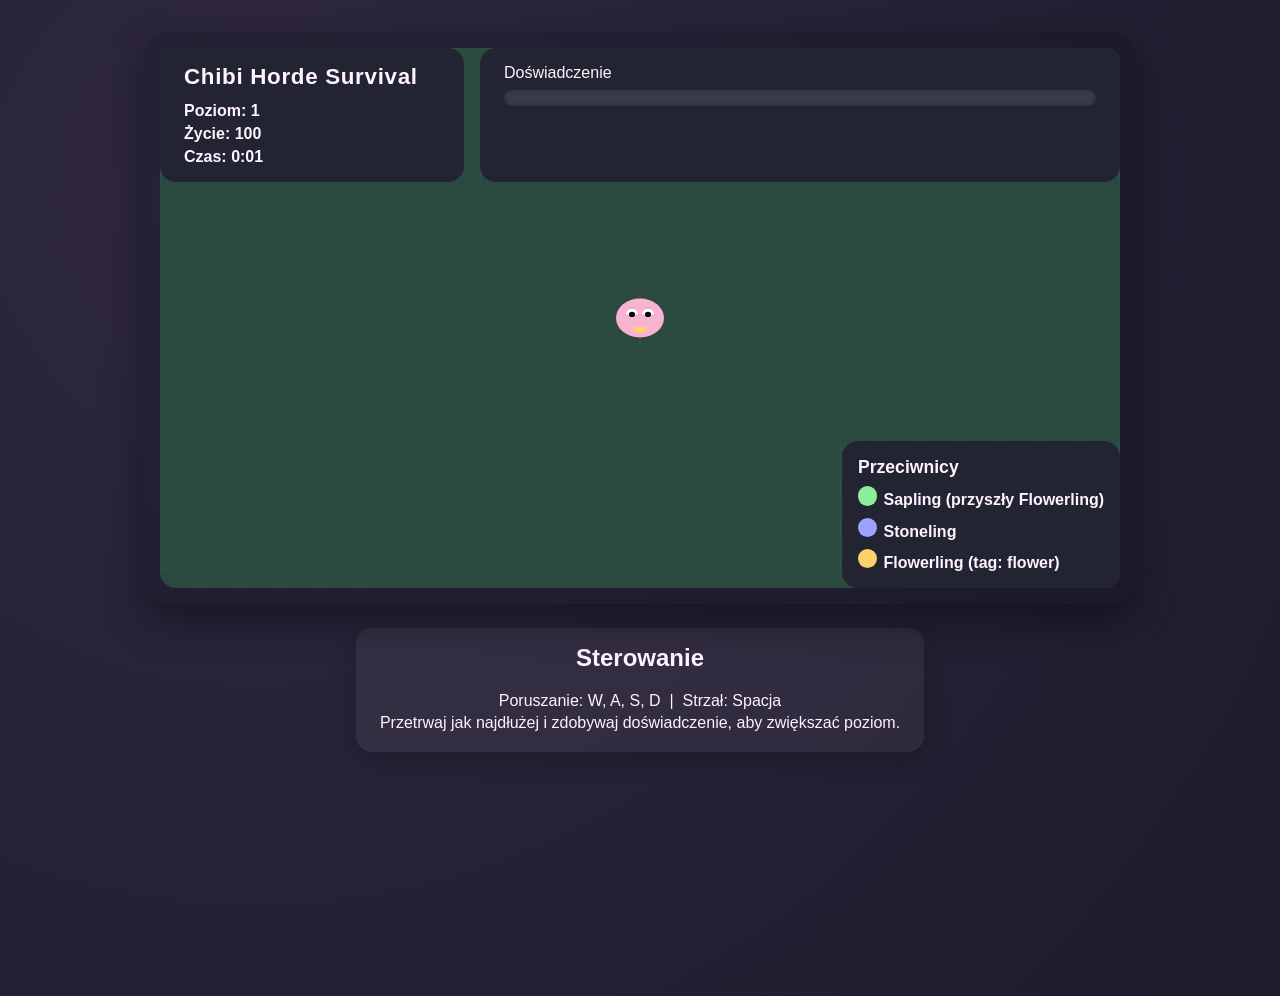
<file: index.html>
<!DOCTYPE html>
<html lang="pl">
  <head>
    <meta charset="UTF-8" />
    <meta name="viewport" content="width=device-width, initial-scale=1.0" />
    <title>Chibi Horde Survival</title>
    <link rel="stylesheet" href="styles.css" />
  </head>
  <body>
    <main class="game-container">
      <canvas id="game" width="960" height="540" aria-label="Pole gry"></canvas>
      <section class="ui" aria-live="polite">
        <div class="hud">
          <div class="hud__panel">
            <h1 class="hud__title">Chibi Horde Survival</h1>
            <div class="hud__stats">
              <div class="hud__stat">Poziom: <span id="level">1</span></div>
              <div class="hud__stat">Życie: <span id="health">100</span></div>
              <div class="hud__stat">Czas: <span id="timer">0:00</span></div>
            </div>
          </div>
          <div class="hud__panel hud__panel--bar">
            <span class="hud__label">Doświadczenie</span>
            <div class="hud__bar">
              <div id="xp-bar" class="hud__bar-fill" style="width: 0%"></div>
            </div>
          </div>
        </div>
        <div class="legend">
          <h2 class="legend__title">Przeciwnicy</h2>
          <ul class="legend__list">
            <li><span class="legend__icon legend__icon--sapling"></span>Sapling (przyszły Flowerling)</li>
            <li><span class="legend__icon legend__icon--stoneling"></span>Stoneling</li>
            <li><span class="legend__icon legend__icon--flower"></span>Flowerling (tag: flower)</li>
          </ul>
        </div>
      </section>
    </main>

    <section class="instructions">
      <h2>Sterowanie</h2>
      <p>Poruszanie: W, A, S, D &nbsp;|&nbsp; Strzał: Spacja</p>
      <p>Przetrwaj jak najdłużej i zdobywaj doświadczenie, aby zwiększać poziom.</p>
    </section>

    <script type="module" src="src/game.js"></script>
  </body>
</html>
</file>
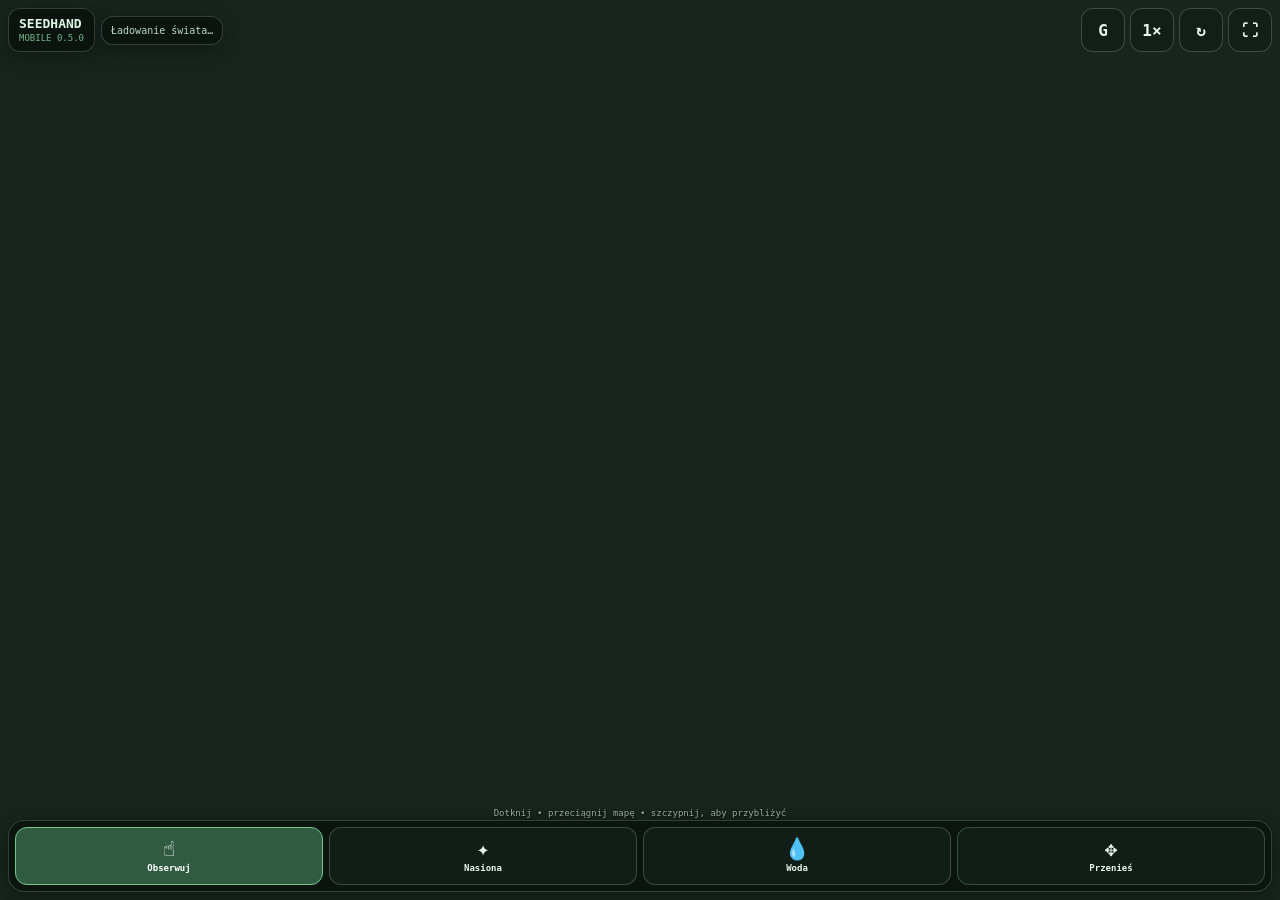
<file: seedhand-0.5.0-standalone.html>
<!doctype html>
<html lang="pl">
<head>
<meta charset="utf-8">
<meta name="viewport" content="width=device-width,initial-scale=1,maximum-scale=1,user-scalable=no,viewport-fit=cover">
<meta name="theme-color" content="#101a16">
<meta name="apple-mobile-web-app-capable" content="yes">
<meta name="apple-mobile-web-app-status-bar-style" content="black-translucent">
<title>Seedhand Mobile 0.5.0</title>
<style>
:root{color-scheme:dark;--st:env(safe-area-inset-top,0px);--sb:env(safe-area-inset-bottom,0px);--sl:env(safe-area-inset-left,0px);--sr:env(safe-area-inset-right,0px)}
*{box-sizing:border-box;-webkit-tap-highlight-color:transparent;user-select:none;-webkit-user-select:none}
html,body{margin:0;width:100%;height:100%;overflow:hidden;background:#101a16;font-family:ui-monospace,SFMono-Regular,Menlo,Consolas,monospace;touch-action:none;overscroll-behavior:none}
canvas{position:fixed;inset:0;width:100%;height:100%;background:#18241e;image-rendering:pixelated;touch-action:none}
.card{background:rgba(11,19,16,.91);border:1px solid rgba(184,228,196,.22);box-shadow:0 5px 22px rgba(0,0,0,.32);backdrop-filter:blur(8px)}
#top{position:fixed;z-index:5;left:calc(8px + var(--sl));right:calc(8px + var(--sr));top:calc(8px + var(--st));display:flex;align-items:center;gap:6px;pointer-events:none}
#brand{padding:8px 10px;border-radius:12px;line-height:1;white-space:nowrap}#brand b{display:block;color:#dcf6e2;font-size:13px}#brand small{display:block;color:#74b68a;font-size:9px;margin-top:4px}
#stats{padding:8px 9px;border-radius:12px;color:#bdd8c5;font-size:10px;white-space:nowrap;overflow:hidden;text-overflow:ellipsis}
#actions{margin-left:auto;display:flex;gap:5px;pointer-events:auto}
button{font:inherit;color:#e9f6ec;border:1px solid rgba(184,228,196,.23);background:rgba(18,32,25,.95);border-radius:12px;min-width:44px;min-height:44px;padding:0 11px;font-weight:800;touch-action:manipulation}button:active{transform:translateY(1px);background:#294536}button.active{background:#315a42;border-color:#72c78b;color:#fff}
#toolbar{position:fixed;z-index:6;left:calc(8px + var(--sl));right:calc(8px + var(--sr));bottom:calc(8px + var(--sb));display:grid;grid-template-columns:repeat(4,1fr);gap:6px;padding:6px;border-radius:16px}
.tool{min-height:58px;padding:4px 3px;display:flex;flex-direction:column;align-items:center;justify-content:center;gap:3px}.tool i{font-style:normal;font-size:21px;line-height:1}.tool span{font-size:9px}.tool.active{background:#315a42;border-color:#72c78b}
#sheet{position:fixed;z-index:7;left:calc(8px + var(--sl));right:calc(8px + var(--sr));bottom:calc(82px + var(--sb));padding:11px 12px;border-radius:16px;max-height:min(42vh,330px);overflow:auto;transform:translateY(calc(100% + 110px));opacity:0;transition:.2s ease;pointer-events:none}#sheet.open{transform:none;opacity:1;pointer-events:auto}
#sheet h3{font-size:12px;color:#dcf4e2;margin:0 0 8px}#sheet .grid{display:grid;grid-template-columns:1fr 1fr;gap:5px 12px;font-size:10px;color:#bdd6c4}#sheet .grid b{color:#effaf1;text-align:right}#close{position:absolute;right:7px;top:7px;min-width:34px;min-height:34px;padding:0}
#toast{position:fixed;z-index:9;left:50%;top:calc(68px + var(--st));transform:translate(-50%,-10px);padding:8px 11px;border-radius:12px;color:#e8f7eb;font-size:10px;opacity:0;transition:.18s;pointer-events:none;white-space:nowrap}#toast.show{opacity:1;transform:translate(-50%,0)}
#hint{position:fixed;z-index:3;left:50%;bottom:calc(82px + var(--sb));transform:translateX(-50%);font-size:9px;color:rgba(221,244,227,.7);text-shadow:0 1px 3px #000;pointer-events:none;white-space:nowrap}
@media(max-width:520px){#brand small{display:none}#stats{font-size:9px;padding:8px 7px}#actions button{padding:0 8px;min-width:42px}.tool span{font-size:8px}}
@media(orientation:landscape) and (max-height:560px){#toolbar{left:auto;width:72px;top:calc(65px + var(--st));bottom:calc(8px + var(--sb));grid-template-columns:1fr;right:calc(8px + var(--sr))}.tool{min-height:48px}#sheet{right:calc(88px + var(--sr));bottom:calc(8px + var(--sb));max-height:45vh}#hint{bottom:calc(10px + var(--sb))}}
</style>
</head>
<body>
<canvas id="game"></canvas>
<div id="top"><div id="brand" class="card"><b>SEEDHAND</b><small>MOBILE 0.5.0</small></div><div id="stats" class="card">Ładowanie świata…</div><div id="actions"><button id="ground" title="Wody gruntowe">G</button><button id="speed" title="Prędkość">1×</button><button id="regen" title="Nowy świat">↻</button><button id="full" title="Pełny ekran">⛶</button></div></div>
<div id="toolbar" class="card"><button class="tool active" data-tool="observe"><i>☝</i><span>Obserwuj</span></button><button class="tool" data-tool="seed"><i>✦</i><span>Nasiona</span></button><button class="tool" data-tool="water"><i>💧</i><span>Woda</span></button><button class="tool" data-tool="move"><i>✥</i><span>Przenieś</span></button></div>
<div id="sheet" class="card"><button id="close">×</button><h3 id="sheetTitle">KAFEL</h3><div id="sheetBody" class="grid"></div></div>
<div id="toast" class="card"></div><div id="hint">Dotknij • przeciągnij mapę • szczypnij, aby przybliżyć</div>
<script>
'use strict';
const C=document.getElementById('game'),X=C.getContext('2d',{alpha:false});
const ui={stats:document.getElementById('stats'),ground:document.getElementById('ground'),speed:document.getElementById('speed'),regen:document.getElementById('regen'),full:document.getElementById('full'),sheet:document.getElementById('sheet'),title:document.getElementById('sheetTitle'),body:document.getElementById('sheetBody'),close:document.getElementById('close'),toast:document.getElementById('toast')};
const W=32,H=24,BASE=30,clamp=(v,a=0,b=1)=>Math.max(a,Math.min(b,v)),lerp=(a,b,t)=>a+(b-a)*t;
let seed=(Date.now()>>>0),tiles=[],tool='observe',overlay=0,speed=1,days=0,heldWater=null,heldObject=null,selected=null,toastTimer=0,last=0,acc=0;
let cam={x:W*BASE/2,y:H*BASE/2,z:1.15},pointers=new Map(),gesture=null,dragMouse=false;
function rng(s){return()=>{s|=0;s=s+0x6D2B79F5|0;let t=Math.imul(s^s>>>15,1|s);t=t+Math.imul(t^t>>>7,61|t)^t;return((t^t>>>14)>>>0)/4294967296}}
function noise(x,y,k=0){let n=seed^Math.imul(x+97,374761393)^Math.imul(y+193,668265263)^k;n=Math.imul(n^(n>>>13),1274126177);return((n^(n>>>16))>>>0)/4294967295}
function profile(kind){return kind==='sand'?[.9,.9,.24]:kind==='clay'?[.2,.28,.82]:kind==='gravel'?[.96,.96,.12]:kind==='organic'?[.38,.7,.76]:kind==='rock'?[.04,.04,.03]:[.55,.62,.58]}
function names(k){return({sand:'piasek',loam:'glina lekka',clay:'ił',gravel:'żwir',organic:'gleba organiczna',rock:'skała'})[k]}
function tile(x,y){return tiles[y*W+x]}
function each(fn){for(let y=0;y<H;y++)for(let x=0;x<W;x++)fn(tile(x,y),x,y)}
function generate(newSeed=true){if(newSeed)seed=(Math.random()*4294967295)>>>0;tiles=[];days=0;heldWater=null;heldObject=null;selected=null;ui.sheet.classList.remove('open');const R=rng(seed),lakeX=7+Math.floor(R()*(W-14)),lakeY=6+Math.floor(R()*(H-12));for(let y=0;y<H;y++)for(let x=0;x<W;x++){const n=noise(x,y),n2=noise(x>>1,y>>1,93),e=clamp(Math.floor((n*.55+n2*.45)*4),0,3);let kind=n<.18?'sand':n<.31?'gravel':n<.48?'loam':n<.68?'clay':n<.88?'organic':'rock';const pr=profile(kind);const d=Math.hypot((x-lakeX)*1.08,(y-lakeY)*.92);let terrain='land',depth=0,salt=0;if(d<3.7+noise(x,y,41)*1.2){terrain='fresh';depth=.65+noise(x,y,42)*.35}if(x>W-4+Math.floor(noise(y,0,77)*2)){terrain='salt';depth=.85;salt=.85}const wet=clamp(.16+Math.max(0,1-d/9)*.56+(terrain!=='land'?.55:0)-e*.035);const gw=clamp(.12+Math.max(0,1-d/10)*.68+(W-x<7?.12:0)+noise(x,y,17)*.14);tiles.push({x,y,e,kind,terrain,depth,soil:{m:wet,f:clamp(.3+noise(x,y,12)*.55),r:clamp(.3+noise(x,y,13)*.45),s:salt*.35},gw:{v:gw,s:salt,cond:pr[0],inf:pr[1],cap:pr[2],fx:0,fy:0},grass:null,obj:terrain==='land'&&R()<.055?(R()<.55?'rock':'branch'):null,seep:false})}for(let i=0;i<80;i++)simulate(.2,true);fit();say('Nowy świat: '+seed)}
function fit(){const vw=innerWidth,vh=innerHeight,usableH=vh-(matchMedia('(orientation: portrait)').matches?145:70);cam.z=clamp(Math.min(vw/(W*BASE+80),usableH/(H*BASE+80))*1.35,.48,2.4);cam.x=W*BASE/2;cam.y=H*BASE/2}
function simulate(dt,warm=false){const gm=new Float32Array(W*H),gs=new Float32Array(W*H),sm=new Float32Array(W*H),ss=new Float32Array(W*H),dx=new Float32Array(W*H),dy=new Float32Array(W*H);each((t,x,y)=>{const i=y*W+x;gm[i]=t.gw.v;gs[i]=t.gw.s;sm[i]=t.soil.m;ss[i]=t.soil.s});const dirs=[[1,0],[-1,0],[0,1],[0,-1]];each((t,x,y)=>{if(t.terrain!=='land'){const target=t.terrain==='fresh'?.76:.9,ex=(target-gm[y*W+x])*.012*dt;gm[y*W+x]+=ex;gs[y*W+x]=lerp(gs[y*W+x],t.terrain==='salt'?.82:.02,clamp(Math.abs(ex)*2))}for(const [ox,oy] of dirs){const nx=x+ox,ny=y+oy;if(nx<0||ny<0||nx>=W||ny>=H)continue;const a=y*W+x,b=ny*W+nx;if(a>b)continue;const A=t,B=tile(nx,ny),headA=gm[a]+A.e*.035,headB=gm[b]+B.e*.035,diff=headA-headB,cond=Math.min(A.gw.cond,B.gw.cond),flow=clamp(diff*cond*.034*dt,-.018,.018);gm[a]-=flow;gm[b]+=flow;const saltMix=flow>0?gs[a]:gs[b];if(flow>0){gs[b]=lerp(gs[b],saltMix,flow*5)}else if(flow<0){gs[a]=lerp(gs[a],saltMix,-flow*5)}dx[a]-=ox*flow;dy[a]-=oy*flow;dx[b]+=ox*flow;dy[b]+=oy*flow}if(t.terrain==='land'){const recharge=Math.max(0,sm[y*W+x]-.66)*t.gw.inf*.045*dt;sm[y*W+x]-=recharge;gm[y*W+x]+=recharge;const depth=clamp(1-gm[y*W+x]+t.e*.045);const cap=Math.max(0,1-depth/(.16+t.gw.cap*.55))*t.gw.cap*.025*dt;const give=Math.min(cap,Math.max(0,gm[y*W+x]-.08));gm[y*W+x]-=give;sm[y*W+x]+=give;ss[y*W+x]=lerp(ss[y*W+x],gs[y*W+x],give*3)}});each((t,x,y)=>{const i=y*W+x;t.gw.v=clamp(gm[i]);t.gw.s=clamp(gs[i]);t.gw.fx=dx[i]/Math.max(dt,.001);t.gw.fy=dy[i]/Math.max(dt,.001);t.soil.m=clamp(sm[i]);t.soil.s=clamp(ss[i]);if(t.terrain!=='land')return;const grass=t.grass,shade=grass?grass.cover*.22+grass.litter*.18:0;const evap=(.0065*(1-shade)+t.e*.0007)*dt;t.soil.m=clamp(t.soil.m-evap);const depth=clamp(1-t.gw.v+t.e*.045);t.seep=depth<.075&&t.gw.v>.79;if(t.seep)t.soil.m=clamp(t.soil.m+.018*dt);if(grass){const moist=clamp(1-Math.abs(t.soil.m-.58)/.5),fert=clamp((t.soil.f-.08)/.55),saltFit=clamp(1-t.soil.s*1.35),fit=Math.min(moist,fert,saltFit),stress=1-fit;grass.stress=lerp(grass.stress,stress,.12);const growth=Math.max(0,fit-.18)*(.018+grass.roots*.012)*dt;grass.cover=clamp(grass.cover+growth-grass.stress*.006*dt);grass.roots=clamp(grass.roots+growth*.55-grass.stress*.0015*dt);grass.seed=clamp(grass.seed+(grass.cover>.65?grass.cover*.004*dt:0));grass.litter=clamp(grass.litter+grass.stress*.004*dt-grass.litter*.002*dt);t.soil.m=clamp(t.soil.m-grass.cover*.0035*dt);t.soil.f=clamp(t.soil.f-grass.cover*.00045*dt+grass.litter*.0008*dt);if(grass.cover<.008&&grass.roots<.02&&grass.seed<.02)t.grass=null;else if(grass.cover>.58&&fit>.52&&noise(x,Math.floor(days),y)>.975){const d=dirs[Math.floor(noise(x,y,Math.floor(days*7))*4)],n=tile(clamp(x+d[0],0,W-1),clamp(y+d[1],0,H-1));if(n&&n.terrain==='land'&&Math.abs(n.e-t.e)<=1){if(!n.grass)n.grass={cover:.01,roots:.008,seed:.02,litter:0,stress:0};else n.grass.seed=clamp(n.grass.seed+.015)}}}else if(noise(x,y,Math.floor(days*3))>.998&&t.soil.m>.36&&t.soil.m<.82&&t.soil.s<.25)t.grass={cover:.012,roots:.006,seed:.03,litter:0,stress:0}});if(!warm)days+=dt}
function worldToScreen(wx,wy){return{x:(wx-cam.x)*cam.z+innerWidth/2,y:(wy-cam.y)*cam.z+innerHeight/2}}
function screenToWorld(sx,sy){return{x:(sx-innerWidth/2)/cam.z+cam.x,y:(sy-innerHeight/2)/cam.z+cam.y}}
function screenTile(sx,sy){const w=screenToWorld(sx,sy),x=Math.floor(w.x/BASE),y=Math.floor(w.y/BASE);return x>=0&&y>=0&&x<W&&y<H?tile(x,y):null}
function mix(a,b,t){const ar=a>>16&255,ag=a>>8&255,ab=a&255,br=b>>16&255,bg=b>>8&255,bb=b&255;return((lerp(ar,br,t)|0)<<16)|((lerp(ag,bg,t)|0)<<8)|(lerp(ab,bb,t)|0)}
function css(n){return'#'+n.toString(16).padStart(6,'0')}
function render(){const dpr=Math.min(devicePixelRatio||1,2),cw=Math.floor(innerWidth*dpr),ch=Math.floor(innerHeight*dpr);if(C.width!==cw||C.height!==ch){C.width=cw;C.height=ch}X.setTransform(dpr,0,0,dpr,0,0);X.imageSmoothingEnabled=false;X.fillStyle='#17241d';X.fillRect(0,0,innerWidth,innerHeight);const size=BASE*cam.z;for(let y=0;y<H;y++)for(let x=0;x<W;x++){const t=tile(x,y),p=worldToScreen(x*BASE,y*BASE);if(p.x+size<0||p.y+size<0||p.x>innerWidth||p.y>innerHeight)continue;let col=0x806848;if(t.terrain==='fresh')col=0x2f83a1;else if(t.terrain==='salt')col=0x386e8f;else{col=mix(0xa27c50,0x594c39,t.soil.m*.7);col=mix(col,0x342f2b,t.e*.08);if(t.kind==='sand')col=mix(col,0xc19a63,.38);if(t.kind==='rock')col=mix(col,0x77746c,.52);if(t.soil.s>.35)col=mix(col,0x9c9075,(t.soil.s-.35)*.8)}if(overlay){const depth=clamp(1-t.gw.v+t.e*.045),ov=mix(0x13243e,0x5ee3cf,1-depth);col=mix(col,ov,.68)}X.fillStyle=css(col);X.fillRect(Math.floor(p.x),Math.floor(p.y),Math.ceil(size+1),Math.ceil(size+1));if(t.e&&t.terrain==='land'){X.fillStyle='rgba(255,230,180,'+(t.e*.025)+')';X.fillRect(p.x,p.y,size,Math.max(1,cam.z))}if(t.grass&&t.terrain==='land'){const g=t.grass,healthy=1-g.stress,green=mix(0xa89854,0x3c914c,healthy);X.fillStyle=css(green);const count=Math.floor(3+g.cover*25);for(let i=0;i<count;i++){const rx=noise(x,y,i*31),ry=noise(x,y,i*67+9),px=p.x+rx*size,py=p.y+ry*size,w=Math.max(1,cam.z*(1+g.cover*1.2));X.fillRect(px,py,w,Math.max(1,cam.z*(1.5+g.cover*3)))}if(g.cover>.55){X.globalAlpha=.22+g.cover*.22;X.fillStyle=css(mix(0x3f7d45,0x62a950,healthy));X.fillRect(p.x,p.y,size,size);X.globalAlpha=1}}if(t.seep){X.fillStyle='rgba(99,223,211,.7)';X.fillRect(p.x+size*.35,p.y+size*.35,size*.3,size*.3)}if(t.obj){X.fillStyle=t.obj==='rock'?'#6e706c':'#8d6035';if(t.obj==='rock'){X.beginPath();X.arc(p.x+size*.52,p.y+size*.55,Math.max(2,size*.16),0,7);X.fill()}else{X.save();X.translate(p.x+size*.5,p.y+size*.55);X.rotate(-.45);X.fillRect(-size*.19,-Math.max(1,size*.045),size*.38,Math.max(2,size*.09));X.restore()}}if(overlay===2&&t.terrain==='land'){const m=Math.hypot(t.gw.fx,t.gw.fy);if(m>.001){const cx=p.x+size/2,cy=p.y+size/2,sc=Math.min(size*.32,m*size*20),a=Math.atan2(t.gw.fy,t.gw.fx);X.strokeStyle='rgba(222,255,250,.68)';X.lineWidth=Math.max(1,cam.z);X.beginPath();X.moveTo(cx,cy);X.lineTo(cx+Math.cos(a)*sc,cy+Math.sin(a)*sc);X.stroke()}}X.strokeStyle='rgba(10,17,14,'+(cam.z>.8?.16:.06)+')';X.lineWidth=1;X.strokeRect(Math.floor(p.x)+.5,Math.floor(p.y)+.5,Math.ceil(size),Math.ceil(size))}if(selected){const p=worldToScreen(selected.x*BASE,selected.y*BASE);X.strokeStyle='#e7f8a9';X.lineWidth=2;X.strokeRect(p.x+2,p.y+2,size-4,size-4)}updateStats()}
function updateStats(){let grass=0,seep=0,wet=0;each(t=>{if(t.grass)grass+=t.grass.cover;if(t.seep)seep++;wet+=t.soil.m});ui.stats.textContent='Dzień '+days.toFixed(1)+' • Trawa '+grass.toFixed(0)+' • Wilg. '+Math.round(wet/(W*H)*100)+'% • Źródła '+seep+(heldWater?' • '+(heldWater==='fresh'?'Słodka':'Słona')+' woda':'');ui.ground.classList.toggle('active',overlay>0);ui.ground.textContent=overlay===0?'G':overlay===1?'G◉':'G→'}
function say(s,bad=false){ui.toast.textContent=s;ui.toast.style.borderColor=bad?'#bb665f':'';ui.toast.classList.add('show');clearTimeout(toastTimer);toastTimer=setTimeout(()=>ui.toast.classList.remove('show'),1500);if(navigator.vibrate)navigator.vibrate(bad?35:12)}
function inspect(t){selected=t;ui.title.textContent=(t.terrain==='land'?'GLEBA — '+names(t.kind):t.terrain==='fresh'?'SŁODKA WODA':'SŁONA WODA')+' ['+t.x+','+t.y+']';const depth=clamp(1-t.gw.v+t.e*.045),g=t.grass;const rows=[['Wysokość',t.e],['Wilgotność',Math.round(t.soil.m*100)+'%'],['Żyzność',Math.round(t.soil.f*100)+'%'],['Odczyn',t.soil.r.toFixed(2)],['Zasolenie',Math.round(t.soil.s*100)+'%'],['Woda gruntowa',Math.round(t.gw.v*100)+'%'],['Głębokość lustra',depth.toFixed(2)],['Podsiąkanie',Math.round(t.gw.cap*100)+'%'],['Wysięk',t.seep?'aktywny':'nie'],['Trawa',g?Math.round(g.cover*100)+'%':'brak'],['Korzenie',g?Math.round(g.roots*100)+'%':'—'],['Bank nasion',g?Math.round(g.seed*100)+'%':'—'],['Obiekt',t.obj||'brak']];ui.body.innerHTML=rows.map(r=>'<span>'+r[0]+'</span><b>'+r[1]+'</b>').join('');ui.sheet.classList.add('open')}
function use(t){if(!t)return;if(tool==='observe'){inspect(t);return}if(tool==='seed'){if(t.terrain!=='land'){say('Nasiona wymagają gleby',true);return}if(!t.grass)t.grass={cover:.004,roots:.003,seed:.28,litter:0,stress:0};else t.grass.seed=clamp(t.grass.seed+.25);t.soil.f=clamp(t.soil.f-.01);say('Zasiano trawę');return}if(tool==='water'){if(t.terrain==='fresh'||t.terrain==='salt'){heldWater=t.terrain==='fresh'?'fresh':'salt';say(heldWater==='fresh'?'Nabrano słodkiej wody':'Nabrano słonej wody');return}if(!heldWater){say('Najpierw dotknij wody',true);return}t.soil.m=clamp(t.soil.m+.28);if(heldWater==='salt')t.soil.s=clamp(t.soil.s+.16);else t.soil.s=clamp(t.soil.s-.055);heldWater=null;say('Podlano kafel');return}if(tool==='move'){if(heldObject){if(t.terrain!=='land'||t.obj){say('To miejsce jest zajęte',true);return}t.obj=heldObject;heldObject=null;say('Przeniesiono obiekt');return}if(!t.obj){say('Dotknij kamienia lub gałęzi',true);return}heldObject=t.obj;t.obj=null;say('Niesiesz: '+heldObject)}}
function setTool(id){tool=id;document.querySelectorAll('.tool').forEach(b=>b.classList.toggle('active',b.dataset.tool===id));if(id!=='observe')ui.sheet.classList.remove('open');say(({observe:'Obserwacja',seed:'Nasiona trawy',water:'Narzędzie wody',move:'Przenoszenie'})[id])}
document.querySelectorAll('.tool').forEach(b=>b.onclick=()=>setTool(b.dataset.tool));ui.close.onclick=()=>{ui.sheet.classList.remove('open');selected=null};ui.ground.onclick=()=>{overlay=(overlay+1)%3;say(overlay===0?'Widok powierzchni':overlay===1?'Poziom wód gruntowych':'Przepływ wód gruntowych')};ui.speed.onclick=()=>{speed=speed===1?3:speed===3?0:1;ui.speed.textContent=speed===0?'Ⅱ':speed+'×';say(speed===0?'Pauza':'Prędkość '+speed+'×')};ui.regen.onclick=()=>generate(true);ui.full.onclick=()=>{if(!document.fullscreenElement)document.documentElement.requestFullscreen?.();else document.exitFullscreen?.()};
function pointerPos(e){return{x:e.clientX,y:e.clientY}}
C.addEventListener('pointerdown',e=>{C.setPointerCapture?.(e.pointerId);const p=pointerPos(e);pointers.set(e.pointerId,{...p,sx:p.x,sy:p.y,time:performance.now(),moved:false});if(pointers.size===2){const a=[...pointers.values()];gesture={dist:Math.hypot(a[0].x-a[1].x,a[0].y-a[1].y),z:cam.z,cx:(a[0].x+a[1].x)/2,cy:(a[0].y+a[1].y)/2,world:screenToWorld((a[0].x+a[1].x)/2,(a[0].y+a[1].y)/2)}});C.addEventListener('pointermove',e=>{const q=pointers.get(e.pointerId);if(!q)return;q.x=e.clientX;q.y=e.clientY;if(Math.hypot(q.x-q.sx,q.y-q.sy)>7)q.moved=true;if(pointers.size>=2&&gesture){const a=[...pointers.values()].slice(0,2),cx=(a[0].x+a[1].x)/2,cy=(a[0].y+a[1].y)/2,d=Math.max(10,Math.hypot(a[0].x-a[1].x,a[0].y-a[1].y));cam.z=clamp(gesture.z*d/gesture.dist,.42,3.2);cam.x=gesture.world.x-(cx-innerWidth/2)/cam.z;cam.y=gesture.world.y-(cy-innerHeight/2)/cam.z;return}if(pointers.size===1&&q.moved){cam.x-=(q.x-(q.lx??q.x))/cam.z;cam.y-=(q.y-(q.ly??q.y))/cam.z}q.lx=q.x;q.ly=q.y});
function pointerEnd(e){const q=pointers.get(e.pointerId);if(!q)return;const wasMulti=pointers.size>1;pointers.delete(e.pointerId);if(pointers.size<2)gesture=null;if(!wasMulti&&!q.moved&&performance.now()-q.time<450)use(screenTile(e.clientX,e.clientY))}C.addEventListener('pointerup',pointerEnd);C.addEventListener('pointercancel',pointerEnd);C.addEventListener('contextmenu',e=>e.preventDefault());
C.addEventListener('wheel',e=>{e.preventDefault();const before=screenToWorld(e.clientX,e.clientY),factor=Math.exp(-e.deltaY*.0012);cam.z=clamp(cam.z*factor,.42,3.2);cam.x=before.x-(e.clientX-innerWidth/2)/cam.z;cam.y=before.y-(e.clientY-innerHeight/2)/cam.z},{passive:false});
window.addEventListener('keydown',e=>{if(e.key.toLowerCase()==='g')ui.ground.click();if(e.key===' ')ui.speed.click();if(e.key.toLowerCase()==='r')generate(true)});window.addEventListener('resize',()=>{});document.addEventListener('gesturestart',e=>e.preventDefault(),{passive:false});
function frame(t){const dt=Math.min(.05,(t-last)/1000||0);last=t;if(speed){acc+=dt*speed;while(acc>.45){simulate(.45);acc-=.45}}render();requestAnimationFrame(frame)}
generate(false);requestAnimationFrame(frame);
</script>
</body>
</html>
</file>
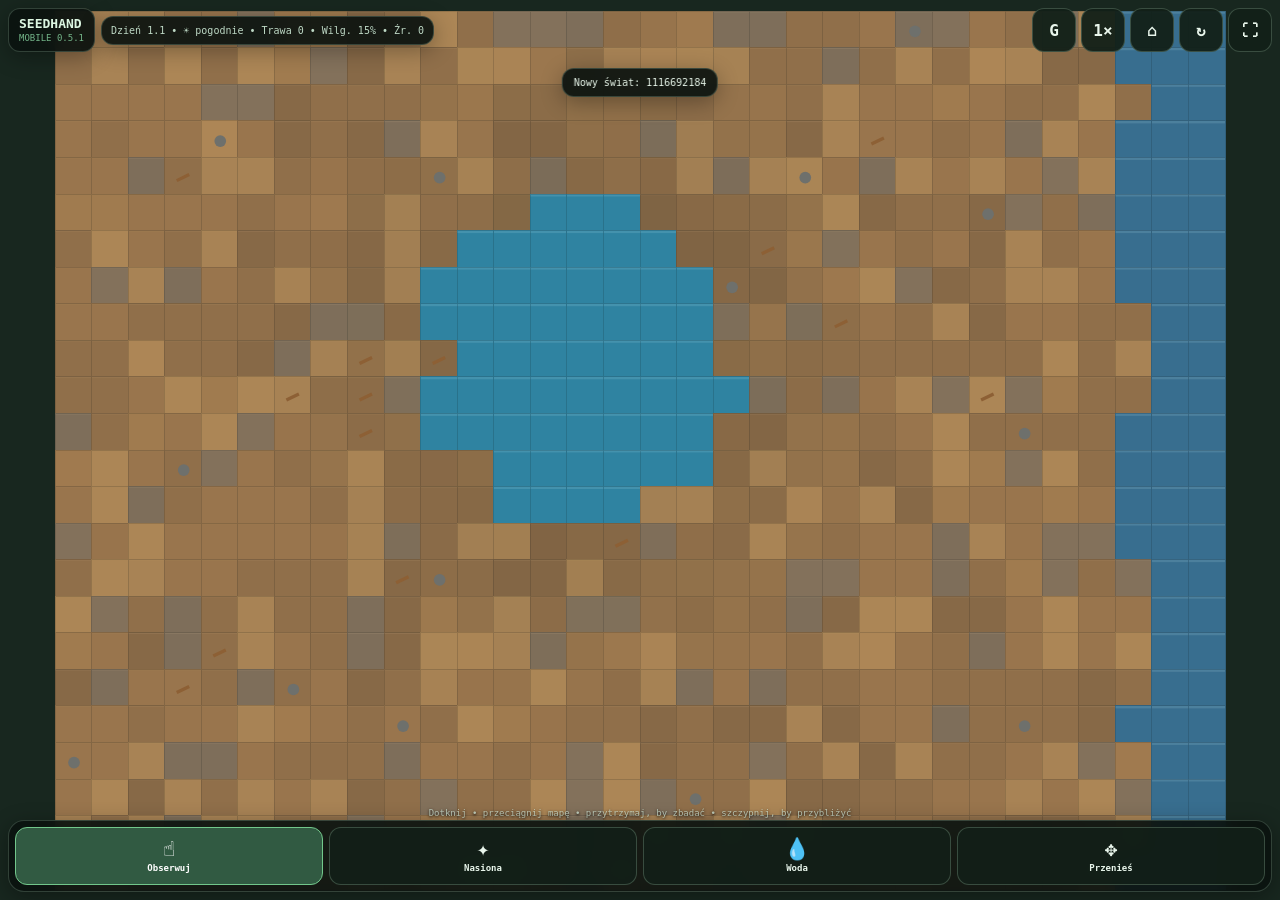
<file: seedhand-0.5.1-standalone.html>
<!doctype html>
<html lang="pl">
<head>
<meta charset="utf-8">
<meta name="viewport" content="width=device-width,initial-scale=1,maximum-scale=1,user-scalable=no,viewport-fit=cover">
<meta name="theme-color" content="#101a16">
<meta name="apple-mobile-web-app-capable" content="yes">
<meta name="apple-mobile-web-app-status-bar-style" content="black-translucent">
<title>Seedhand Mobile 0.5.1</title>
<style>
:root{color-scheme:dark;--st:env(safe-area-inset-top,0px);--sb:env(safe-area-inset-bottom,0px);--sl:env(safe-area-inset-left,0px);--sr:env(safe-area-inset-right,0px)}
*{box-sizing:border-box;-webkit-tap-highlight-color:transparent;user-select:none;-webkit-user-select:none}
html,body{margin:0;width:100%;height:100%;overflow:hidden;background:#101a16;font-family:ui-monospace,SFMono-Regular,Menlo,Consolas,monospace;touch-action:none;overscroll-behavior:none}
canvas{position:fixed;inset:0;width:100%;height:100%;background:#18241e;image-rendering:pixelated;touch-action:none}
.card{background:rgba(11,19,16,.92);border:1px solid rgba(184,228,196,.22);box-shadow:0 5px 22px rgba(0,0,0,.32);backdrop-filter:blur(8px)}
#top{position:fixed;z-index:5;left:calc(8px + var(--sl));right:calc(8px + var(--sr));top:calc(8px + var(--st));display:flex;align-items:center;gap:6px;pointer-events:none}
#brand{padding:8px 10px;border-radius:12px;line-height:1;white-space:nowrap}#brand b{display:block;color:#dcf6e2;font-size:13px}#brand small{display:block;color:#74b68a;font-size:9px;margin-top:4px}
#stats{padding:8px 9px;border-radius:12px;color:#bdd8c5;font-size:10px;white-space:nowrap;overflow:hidden;text-overflow:ellipsis;min-width:0}
#actions{margin-left:auto;display:flex;gap:5px;pointer-events:auto}
button{font:inherit;color:#e9f6ec;border:1px solid rgba(184,228,196,.23);background:rgba(18,32,25,.95);border-radius:12px;min-width:44px;min-height:44px;padding:0 11px;font-weight:800;touch-action:manipulation}button:active{transform:translateY(1px);background:#294536}button.active{background:#315a42;border-color:#72c78b;color:#fff}button:disabled{opacity:.38}
#toolbar{position:fixed;z-index:6;left:calc(8px + var(--sl));right:calc(8px + var(--sr));bottom:calc(8px + var(--sb));display:grid;grid-template-columns:repeat(4,1fr);gap:6px;padding:6px;border-radius:16px}
.tool{min-height:58px;padding:4px 3px;display:flex;flex-direction:column;align-items:center;justify-content:center;gap:3px}.tool i{font-style:normal;font-size:21px;line-height:1}.tool span{font-size:9px}.tool.active{background:#315a42;border-color:#72c78b}
#sheet{position:fixed;z-index:7;left:calc(8px + var(--sl));right:calc(8px + var(--sr));bottom:calc(82px + var(--sb));padding:11px 12px;border-radius:16px;max-height:min(46vh,370px);overflow:auto;transform:translateY(calc(100% + 110px));opacity:0;transition:.2s ease;pointer-events:none}#sheet.open{transform:none;opacity:1;pointer-events:auto}
#sheet h3{font-size:12px;color:#dcf4e2;margin:0 0 8px;padding-right:38px}#sheet .grid{display:grid;grid-template-columns:1fr 1fr;gap:5px 12px;font-size:10px;color:#bdd6c4}#sheet .grid b{color:#effaf1;text-align:right}#close{position:absolute;right:7px;top:7px;min-width:34px;min-height:34px;padding:0}
#toast{position:fixed;z-index:9;left:50%;top:calc(68px + var(--st));transform:translate(-50%,-10px);padding:8px 11px;border-radius:12px;color:#e8f7eb;font-size:10px;opacity:0;transition:.18s;pointer-events:none;white-space:nowrap;max-width:calc(100vw - 24px);overflow:hidden;text-overflow:ellipsis}#toast.show{opacity:1;transform:translate(-50%,0)}
#hint{position:fixed;z-index:3;left:50%;bottom:calc(82px + var(--sb));transform:translateX(-50%);font-size:9px;color:rgba(221,244,227,.72);text-shadow:0 1px 3px #000;pointer-events:none;white-space:nowrap}
#weatherBadge{display:inline-block;margin-left:5px;color:#d9f3df}
@media(max-width:620px){#brand small{display:none}#stats{font-size:9px;padding:8px 7px}#actions button{padding:0 7px;min-width:42px}.tool span{font-size:8px}#home{display:none}}
@media(max-width:430px){#brand{display:none}#stats{max-width:48vw}}
@media(orientation:landscape) and (max-height:560px){#toolbar{left:auto;width:72px;top:calc(65px + var(--st));bottom:calc(8px + var(--sb));grid-template-columns:1fr;right:calc(8px + var(--sr))}.tool{min-height:48px}#sheet{right:calc(88px + var(--sr));bottom:calc(8px + var(--sb));max-height:72vh}#hint{bottom:calc(10px + var(--sb))}}
@media(prefers-reduced-motion:reduce){#sheet,#toast{transition:none}}
</style>
</head>
<body>
<canvas id="game"></canvas>
<div id="top"><div id="brand" class="card"><b>SEEDHAND</b><small>MOBILE 0.5.1</small></div><div id="stats" class="card">Ładowanie świata…</div><div id="actions"><button id="ground" aria-label="Wody gruntowe">G</button><button id="speed" aria-label="Prędkość">1×</button><button id="home" aria-label="Wycentruj mapę">⌂</button><button id="regen" aria-label="Nowy świat">↻</button><button id="full" aria-label="Pełny ekran">⛶</button></div></div>
<div id="toolbar" class="card"><button class="tool active" data-tool="observe"><i>☝</i><span>Obserwuj</span></button><button class="tool" data-tool="seed"><i>✦</i><span>Nasiona</span></button><button class="tool" data-tool="water"><i>💧</i><span>Woda</span></button><button class="tool" data-tool="move"><i>✥</i><span>Przenieś</span></button></div>
<div id="sheet" class="card"><button id="close" aria-label="Zamknij">×</button><h3 id="sheetTitle">KAFEL</h3><div id="sheetBody" class="grid"></div></div>
<div id="toast" class="card"></div><div id="hint">Dotknij • przeciągnij mapę • przytrzymaj, by zbadać • szczypnij, by przybliżyć</div>
<script>
'use strict';
const C=document.getElementById('game'),X=C.getContext('2d',{alpha:false});
const ui={stats:document.getElementById('stats'),ground:document.getElementById('ground'),speed:document.getElementById('speed'),home:document.getElementById('home'),regen:document.getElementById('regen'),full:document.getElementById('full'),sheet:document.getElementById('sheet'),title:document.getElementById('sheetTitle'),body:document.getElementById('sheetBody'),close:document.getElementById('close'),toast:document.getElementById('toast')};
const W=32,H=24,BASE=30,DIRS=[[1,0],[-1,0],[0,1],[0,-1]],clamp=(v,a=0,b=1)=>Math.max(a,Math.min(b,v)),lerp=(a,b,t)=>a+(b-a)*t;
const lowPower=(navigator.deviceMemory&&navigator.deviceMemory<=4)||(navigator.hardwareConcurrency&&navigator.hardwareConcurrency<=4);const reduced=matchMedia('(prefers-reduced-motion: reduce)').matches;
let seed=(Date.now()>>>0),tiles=[],tool='observe',overlay=0,speed=1,days=0,heldWater=null,waterCharges=0,heldObject=null,selected=null,toastTimer=0,last=0,acc=0,renderClock=0;
let weather={type:'clear',until:5,intensity:0},cam={x:W*BASE/2,y:H*BASE/2,z:1.15},pointers=new Map(),gesture=null,effects=[];
let buffers={gm:new Float32Array(W*H),gs:new Float32Array(W*H),sm:new Float32Array(W*H),ss:new Float32Array(W*H),dx:new Float32Array(W*H),dy:new Float32Array(W*H),dm:new Float32Array(W*H)};
function rng(s){return()=>{s|=0;s=s+0x6D2B79F5|0;let t=Math.imul(s^s>>>15,1|s);t=t+Math.imul(t^t>>>7,61|t)^t;return((t^t>>>14)>>>0)/4294967296}}
function noise(x,y,k=0){let n=seed^Math.imul(x+97,374761393)^Math.imul(y+193,668265263)^k;n=Math.imul(n^(n>>>13),1274126177);return((n^(n>>>16))>>>0)/4294967295}
function profile(kind){return kind==='sand'?[.9,.9,.24]:kind==='clay'?[.2,.28,.82]:kind==='gravel'?[.96,.96,.12]:kind==='organic'?[.38,.7,.76]:kind==='rock'?[.04,.04,.03]:[.55,.62,.58]}
function names(k){return({sand:'piasek',loam:'glina lekka',clay:'ił',gravel:'żwir',organic:'gleba organiczna',rock:'skała'})[k]}
function tile(x,y){return x>=0&&y>=0&&x<W&&y<H?tiles[y*W+x]:null}
function each(fn){for(let y=0;y<H;y++)for(let x=0;x<W;x++)fn(tile(x,y),x,y)}
function chooseWeather(force=false){if(!force&&days<weather.until)return;const r=noise(Math.floor(days),seed&255,901),prev=weather.type;if(r<.23)weather={type:'rain',until:days+3+noise(1,Math.floor(days),902)*5,intensity:.55+noise(2,Math.floor(days),903)*.45};else if(r<.52)weather={type:'cloudy',until:days+4+noise(3,Math.floor(days),904)*6,intensity:.25};else weather={type:'clear',until:days+5+noise(4,Math.floor(days),905)*8,intensity:0};if(prev!==weather.type&&!force)say(weather.type==='rain'?'Nadchodzi deszcz':weather.type==='cloudy'?'Niebo się zachmurza':'Wraca słoneczna pogoda')}
function generate(newSeed=true){if(newSeed)seed=(Math.random()*4294967295)>>>0;tiles=[];days=0;heldWater=null;waterCharges=0;heldObject=null;selected=null;effects=[];ui.sheet.classList.remove('open');const R=rng(seed),lakeX=7+Math.floor(R()*(W-14)),lakeY=6+Math.floor(R()*(H-12));
 for(let y=0;y<H;y++)for(let x=0;x<W;x++){const n=noise(x,y),n2=noise(x>>1,y>>1,93),e=clamp(Math.floor((n*.55+n2*.45)*4),0,3);let kind=n<.18?'sand':n<.31?'gravel':n<.48?'loam':n<.68?'clay':n<.88?'organic':'rock';const pr=profile(kind);const d=Math.hypot((x-lakeX)*1.08,(y-lakeY)*.92);let terrain='land',depth=0,salt=0;if(d<3.7+noise(x,y,41)*1.2){terrain='fresh';depth=.65+noise(x,y,42)*.35}if(x>W-4+Math.floor(noise(y,0,77)*2)){terrain='salt';depth=.85;salt=.85}const wet=clamp(.16+Math.max(0,1-d/9)*.56+(terrain!=='land'?.55:0)-e*.035);const gw=clamp(.12+Math.max(0,1-d/10)*.68+(W-x<7?.12:0)+noise(x,y,17)*.14);tiles.push({x,y,e,kind,terrain,depth,soil:{m:wet,f:clamp(.3+noise(x,y,12)*.55),r:clamp(.3+noise(x,y,13)*.45),s:salt*.35},gw:{v:gw,s:salt,cond:pr[0],inf:pr[1],cap:pr[2],fx:0,fy:0},grass:null,obj:terrain==='land'&&R()<.055?(R()<.55?'rock':'branch'):null,seep:false})}
 weather={type:'clear',until:0,intensity:0};chooseWeather(true);for(let i=0;i<100;i++)simulate(.18,true);fit();say('Nowy świat: '+seed)}
function usableSize(){const landscape=matchMedia('(orientation: landscape)').matches;return{w:innerWidth-(landscape&&innerHeight<560?90:0),h:innerHeight-(landscape&&innerHeight<560?76:150)}}
function fit(){const u=usableSize();cam.z=clamp(Math.min(u.w/(W*BASE+80),u.h/(H*BASE+80))*1.3,.42,2.4);cam.x=W*BASE/2;cam.y=H*BASE/2;clampCamera()}
function clampCamera(){const viewW=innerWidth/cam.z,viewH=innerHeight/cam.z,pad=70/cam.z,minX=-pad+viewW/2,maxX=W*BASE+pad-viewW/2,minY=-pad+viewH/2,maxY=H*BASE+pad-viewH/2;cam.x=minX>maxX?W*BASE/2:clamp(cam.x,minX,maxX);cam.y=minY>maxY?H*BASE/2:clamp(cam.y,minY,maxY)}
function grassState(t){const g=t.grass;if(!g)return'brak';if(g.cover<.015&&g.seed>.02)return'nasiona w glebie';if(g.stress>.68)return'krytyczny stres';if(g.stress>.38)return'osłabiona';if(g.cover>.7)return'gęsta darń';if(g.cover>.25)return'rośnie';return'kiełkuje'}
function simulate(dt,warm=false){chooseWeather();const {gm,gs,sm,ss,dx,dy,dm}=buffers;dm.fill(0);each((t,x,y)=>{const i=y*W+x;gm[i]=t.gw.v;gs[i]=t.gw.s;sm[i]=t.soil.m;ss[i]=t.soil.s;dx[i]=0;dy[i]=0});
 each((t,x,y)=>{const i=y*W+x;if(t.terrain!=='land'){const target=t.terrain==='fresh'?.76:.9,ex=(target-gm[i])*.012*dt;gm[i]+=ex;gs[i]=lerp(gs[i],t.terrain==='salt'?.82:.02,clamp(Math.abs(ex)*2))}
 for(const [ox,oy] of DIRS){const n=tile(x+ox,y+oy);if(!n)continue;const a=i,b=n.y*W+n.x;if(a>b)continue;const headA=gm[a]+t.e*.035,headB=gm[b]+n.e*.035,diff=headA-headB,cond=Math.min(t.gw.cond,n.gw.cond),flow=clamp(diff*cond*.034*dt,-.018,.018);gm[a]-=flow;gm[b]+=flow;const donor=flow>0?gs[a]:gs[b];if(flow>0)gs[b]=lerp(gs[b],donor,flow*5);else if(flow<0)gs[a]=lerp(gs[a],donor,-flow*5);dx[a]-=ox*flow;dy[a]-=oy*flow;dx[b]+=ox*flow;dy[b]+=oy*flow;
  if(t.terrain==='land'&&n.terrain==='land'){const slope=(t.e-n.e)*.018,soilFlow=clamp((sm[a]-sm[b]+slope)*.025*Math.min(t.gw.cond+.2,n.gw.cond+.2)*dt,-.012,.012);dm[a]-=soilFlow;dm[b]+=soilFlow}}
 if(t.terrain==='land'){const recharge=Math.max(0,sm[i]-.66)*t.gw.inf*.045*dt;sm[i]-=recharge;gm[i]+=recharge;const depth=clamp(1-gm[i]+t.e*.045),cap=Math.max(0,1-depth/(.16+t.gw.cap*.55))*t.gw.cap*.025*dt,give=Math.min(cap,Math.max(0,gm[i]-.08));gm[i]-=give;sm[i]+=give;ss[i]=lerp(ss[i],gs[i],give*3);if(weather.type==='rain'){const rain=.014*weather.intensity*dt*(.75+t.gw.inf*.25);sm[i]+=rain;gm[i]+=rain*t.gw.inf*.14}}});
 each((t,x,y)=>{const i=y*W+x;t.gw.v=clamp(gm[i]);t.gw.s=clamp(gs[i]);t.gw.fx=dx[i]/Math.max(dt,.001);t.gw.fy=dy[i]/Math.max(dt,.001);t.soil.m=clamp(sm[i]+dm[i]);t.soil.s=clamp(ss[i]);if(t.terrain!=='land')return;const g=t.grass,shade=g?g.cover*.24+g.litter*.2:0,weatherEvap=weather.type==='rain'?.28:weather.type==='cloudy'?.62:1,evap=(.0064*(1-shade)+t.e*.0007)*weatherEvap*dt;t.soil.m=clamp(t.soil.m-evap);const depth=clamp(1-t.gw.v+t.e*.045);t.seep=depth<.075&&t.gw.v>.79;if(t.seep)t.soil.m=clamp(t.soil.m+.018*dt);
 if(g){const moist=clamp(1-Math.abs(t.soil.m-.58)/.5),fert=clamp((t.soil.f-.08)/.55),saltFit=clamp(1-t.soil.s*1.35),oxygen=t.soil.m>.9?clamp(1-(t.soil.m-.9)*7):1,fit=Math.min(moist,fert,saltFit,oxygen),stress=1-fit;g.stress=lerp(g.stress,stress,.12);
  if(g.seed>.002&&g.cover<.12&&t.soil.m>.28&&t.soil.m<.86&&t.soil.s<.32){const germ=Math.min(g.seed,.018*fit*dt);g.seed-=germ;g.cover=clamp(g.cover+germ*.72);g.roots=clamp(g.roots+germ*.44)}
  const growth=Math.max(0,fit-.18)*(.018+g.roots*.012)*dt;g.cover=clamp(g.cover+growth-g.stress*.0065*dt);g.roots=clamp(g.roots+growth*.55-g.stress*.0016*dt);g.seed=clamp(g.seed+(g.cover>.62?g.cover*.0042*dt:0)-g.seed*.00015*dt);g.litter=clamp(g.litter+g.stress*.004*dt+Math.max(0,g.cover-.78)*.001*dt-g.litter*.0022*dt);t.soil.m=clamp(t.soil.m-g.cover*.0035*dt);t.soil.f=clamp(t.soil.f-g.cover*.00045*dt+g.litter*.00086*dt);
  if(g.cover<.008&&g.roots<.02&&g.seed<.008)t.grass=null;else if(g.cover>.58&&fit>.52&&noise(x,Math.floor(days),y)>.973){const d=DIRS[Math.floor(noise(x,y,Math.floor(days*7))*4)],n=tile(x+d[0],y+d[1]);if(n&&n.terrain==='land'&&Math.abs(n.e-t.e)<=1){if(!n.grass)n.grass={cover:.002,roots:.003,seed:.024,litter:0,stress:0};else n.grass.seed=clamp(n.grass.seed+.016)}}
 }else if(noise(x,y,Math.floor(days*3))>.9985&&t.soil.m>.36&&t.soil.m<.82&&t.soil.s<.25)t.grass={cover:.002,roots:.002,seed:.025,litter:0,stress:0}});if(!warm)days+=dt}
function worldToScreen(wx,wy){return{x:(wx-cam.x)*cam.z+innerWidth/2,y:(wy-cam.y)*cam.z+innerHeight/2}}
function screenToWorld(sx,sy){return{x:(sx-innerWidth/2)/cam.z+cam.x,y:(sy-innerHeight/2)/cam.z+cam.y}}
function screenTile(sx,sy){const w=screenToWorld(sx,sy),x=Math.floor(w.x/BASE),y=Math.floor(w.y/BASE);return tile(x,y)}
function mix(a,b,t){t=clamp(t);const ar=a>>16&255,ag=a>>8&255,ab=a&255,br=b>>16&255,bg=b>>8&255,bb=b&255;return((lerp(ar,br,t)|0)<<16)|((lerp(ag,bg,t)|0)<<8)|(lerp(ab,bb,t)|0)}
function css(n){return'#'+n.toString(16).padStart(6,'0')}
function particle(t,type){if(reduced)return;const p=worldToScreen((t.x+.5)*BASE,(t.y+.5)*BASE);for(let i=0;i<(lowPower?4:7);i++)effects.push({x:p.x+(Math.random()-.5)*16,y:p.y+(Math.random()-.5)*10,vx:(Math.random()-.5)*18,vy:-12-Math.random()*16,life:.45+Math.random()*.35,type})}
function drawEffects(dt){for(let i=effects.length-1;i>=0;i--){const e=effects[i];e.life-=dt;e.x+=e.vx*dt;e.y+=e.vy*dt;e.vy+=24*dt;if(e.life<=0){effects.splice(i,1);continue}X.globalAlpha=clamp(e.life*2);X.fillStyle=e.type==='water'?'#8de3ef':e.type==='seed'?'#d8e7a0':'#d4b17a';X.fillRect(e.x,e.y,2,2)}X.globalAlpha=1}
function render(dt){const dpr=Math.min(devicePixelRatio||1,lowPower?1.35:2),cw=Math.floor(innerWidth*dpr),ch=Math.floor(innerHeight*dpr);if(C.width!==cw||C.height!==ch){C.width=cw;C.height=ch}X.setTransform(dpr,0,0,dpr,0,0);X.imageSmoothingEnabled=false;X.fillStyle=weather.type==='rain'?'#13201d':weather.type==='cloudy'?'#17231e':'#18271f';X.fillRect(0,0,innerWidth,innerHeight);const size=BASE*cam.z,bladeCap=lowPower?12:22;
 for(let y=0;y<H;y++)for(let x=0;x<W;x++){const t=tile(x,y),p=worldToScreen(x*BASE,y*BASE);if(p.x+size<0||p.y+size<0||p.x>innerWidth||p.y>innerHeight)continue;let col=0x806848;if(t.terrain==='fresh')col=0x2f83a1;else if(t.terrain==='salt')col=0x386e8f;else{col=mix(0xa27c50,0x594c39,t.soil.m*.7);col=mix(col,0x342f2b,t.e*.08);if(t.kind==='sand')col=mix(col,0xc19a63,.38);if(t.kind==='rock')col=mix(col,0x77746c,.52);if(t.soil.s>.35)col=mix(col,0x9c9075,(t.soil.s-.35)*.8)}if(overlay){const depth=clamp(1-t.gw.v+t.e*.045),ov=mix(0x13243e,0x5ee3cf,1-depth);col=mix(col,ov,.68)}X.fillStyle=css(col);X.fillRect(Math.floor(p.x),Math.floor(p.y),Math.ceil(size+1),Math.ceil(size+1));
  if(t.terrain==='fresh'||t.terrain==='salt'){X.fillStyle='rgba(220,250,255,.12)';X.fillRect(p.x,p.y,size,Math.max(1,cam.z*2))}
  if(t.e&&t.terrain==='land'){X.fillStyle='rgba(255,230,180,'+(t.e*.025)+')';X.fillRect(p.x,p.y,size,Math.max(1,cam.z))}
  if(t.grass&&t.terrain==='land'){const g=t.grass,healthy=1-g.stress,green=mix(0xa89854,0x3c914c,healthy),count=Math.floor(2+g.cover*bladeCap);if(g.cover>.18){X.globalAlpha=.12+g.cover*.28;X.fillStyle=css(mix(0x5f7041,0x4a9b50,healthy));X.fillRect(p.x,p.y,size,size);X.globalAlpha=1}X.fillStyle=css(green);for(let i=0;i<count;i++){const rx=noise(x,y,i*31),ry=noise(x,y,i*67+9),px=p.x+rx*size,py=p.y+ry*size,w=Math.max(1,cam.z*(1+g.cover));X.fillRect(px,py,w,Math.max(1,cam.z*(1.5+g.cover*3)))}if(g.seed>.08&&g.cover<.08){X.fillStyle='#d8d39c';const dots=Math.min(4,1+Math.floor(g.seed*8));for(let i=0;i<dots;i++)X.fillRect(p.x+noise(x,y,300+i)*size,p.y+noise(x,y,330+i)*size,Math.max(1,cam.z),Math.max(1,cam.z))}}
  if(t.seep){X.fillStyle='rgba(99,223,211,.72)';X.fillRect(p.x+size*.35,p.y+size*.35,size*.3,size*.3)}
  if(t.obj){X.fillStyle=t.obj==='rock'?'#6e706c':'#8d6035';if(t.obj==='rock'){X.beginPath();X.arc(p.x+size*.52,p.y+size*.55,Math.max(2,size*.16),0,7);X.fill()}else{X.save();X.translate(p.x+size*.5,p.y+size*.55);X.rotate(-.45);X.fillRect(-size*.19,-Math.max(1,size*.045),size*.38,Math.max(2,size*.09));X.restore()}}
  if(overlay===2&&t.terrain==='land'){const m=Math.hypot(t.gw.fx,t.gw.fy);if(m>.001){const cx=p.x+size/2,cy=p.y+size/2,sc=Math.min(size*.32,m*size*20),a=Math.atan2(t.gw.fy,t.gw.fx);X.strokeStyle='rgba(222,255,250,.72)';X.lineWidth=Math.max(1,cam.z);X.beginPath();X.moveTo(cx,cy);X.lineTo(cx+Math.cos(a)*sc,cy+Math.sin(a)*sc);X.stroke();X.fillStyle='rgba(222,255,250,.72)';X.fillRect(cx+Math.cos(a)*sc-1,cy+Math.sin(a)*sc-1,3,3)}}
  X.strokeStyle='rgba(10,17,14,'+(cam.z>.8?.15:.05)+')';X.lineWidth=1;X.strokeRect(Math.floor(p.x)+.5,Math.floor(p.y)+.5,Math.ceil(size),Math.ceil(size))}
 if(selected){const p=worldToScreen(selected.x*BASE,selected.y*BASE);X.strokeStyle='#e7f8a9';X.lineWidth=2;X.strokeRect(p.x+2,p.y+2,size-4,size-4)}
 if(weather.type==='rain'&&!reduced){X.strokeStyle='rgba(160,220,235,'+(lowPower?.18:.25)+')';X.lineWidth=1;const drops=lowPower?18:36;for(let i=0;i<drops;i++){const rx=(noise(i,Math.floor(days*9),71)*innerWidth+performance.now()*.035)%innerWidth,ry=(noise(i,Math.floor(days*7),72)*innerHeight+performance.now()*.08)%innerHeight;X.beginPath();X.moveTo(rx,ry);X.lineTo(rx-3,ry+8);X.stroke()}}
 drawEffects(dt);updateStats();if(selected&&ui.sheet.classList.contains('open'))refreshInspector(selected)}
function weatherName(){return weather.type==='rain'?'🌧 deszcz':weather.type==='cloudy'?'☁ pochmurno':'☀ pogodnie'}
function updateStats(){let grass=0,seep=0,wet=0;each(t=>{if(t.grass)grass+=t.grass.cover;if(t.seep)seep++;wet+=t.soil.m});const held=heldWater?' • '+(heldWater==='fresh'?'Słodka':'Słona')+' '+waterCharges+'/5':heldObject?' • Niesiesz '+heldObject:'';ui.stats.textContent='Dzień '+days.toFixed(1)+' • '+weatherName()+' • Trawa '+grass.toFixed(0)+' • Wilg. '+Math.round(wet/(W*H)*100)+'% • Źr. '+seep+held;ui.ground.classList.toggle('active',overlay>0);ui.ground.textContent=overlay===0?'G':overlay===1?'G◉':'G→'}
function say(s,bad=false){ui.toast.textContent=s;ui.toast.style.borderColor=bad?'#bb665f':'';ui.toast.classList.add('show');clearTimeout(toastTimer);toastTimer=setTimeout(()=>ui.toast.classList.remove('show'),1450);if(navigator.vibrate)navigator.vibrate(bad?32:10)}
function refreshInspector(t){if(!t)return;ui.title.textContent=(t.terrain==='land'?'GLEBA — '+names(t.kind):t.terrain==='fresh'?'SŁODKA WODA':'SŁONA WODA')+' ['+t.x+','+t.y+']';const depth=clamp(1-t.gw.v+t.e*.045),g=t.grass,flow=Math.hypot(t.gw.fx,t.gw.fy);const rows=[['Wysokość',t.e],['Wilgotność',Math.round(t.soil.m*100)+'%'],['Żyzność',Math.round(t.soil.f*100)+'%'],['Odczyn',t.soil.r.toFixed(2)],['Zasolenie',Math.round(t.soil.s*100)+'%'],['Woda gruntowa',Math.round(t.gw.v*100)+'%'],['Głębokość lustra',depth.toFixed(2)],['Przepływ',flow.toFixed(3)],['Podsiąkanie',Math.round(t.gw.cap*100)+'%'],['Wysięk',t.seep?'aktywny':'nie'],['Trawa',grassState(t)],['Pokrycie',g?Math.round(g.cover*100)+'%':'—'],['Korzenie',g?Math.round(g.roots*100)+'%':'—'],['Bank nasion',g?Math.round(g.seed*100)+'%':'—'],['Ściółka',g?Math.round(g.litter*100)+'%':'—'],['Obiekt',t.obj||'brak']];ui.body.innerHTML=rows.map(r=>'<span>'+r[0]+'</span><b>'+r[1]+'</b>').join('')}
function inspect(t){selected=t;refreshInspector(t);ui.sheet.classList.add('open')}
function use(t){if(!t)return;if(tool==='observe'){inspect(t);return}if(tool==='seed'){if(t.terrain!=='land'){say('Nasiona wymagają gleby',true);return}if(!t.grass)t.grass={cover:0,roots:0,seed:.3,litter:0,stress:0};else t.grass.seed=clamp(t.grass.seed+.27);t.soil.f=clamp(t.soil.f-.006);particle(t,'seed');say(t.soil.m<.25?'Nasiona czekają na wilgoć':'Zasiano trawę');return}
 if(tool==='water'){if(t.terrain==='fresh'||t.terrain==='salt'){heldWater=t.terrain==='fresh'?'fresh':'salt';waterCharges=5;say(heldWater==='fresh'?'Nabrano 5 porcji słodkiej wody':'Nabrano 5 porcji słonej wody');return}if(!heldWater||waterCharges<=0){heldWater=null;waterCharges=0;say('Najpierw dotknij źródła wody',true);return}t.soil.m=clamp(t.soil.m+.25);if(heldWater==='salt')t.soil.s=clamp(t.soil.s+.15);else t.soil.s=clamp(t.soil.s-.052);waterCharges--;particle(t,'water');say('Podlano • zostało '+waterCharges+'/5');if(waterCharges<=0)heldWater=null;return}
 if(tool==='move'){if(heldObject){if(t.terrain!=='land'||t.obj){say('To miejsce jest zajęte',true);return}t.obj=heldObject;heldObject=null;particle(t,'object');say('Przeniesiono obiekt');return}if(!t.obj){say('Dotknij kamienia lub gałęzi',true);return}heldObject=t.obj;t.obj=null;say('Niesiesz: '+heldObject)}}
function setTool(id){tool=id;document.querySelectorAll('.tool').forEach(b=>b.classList.toggle('active',b.dataset.tool===id));if(id!=='observe')ui.sheet.classList.remove('open');say(({observe:'Obserwacja',seed:'Nasiona trawy',water:'Narzędzie wody',move:'Przenoszenie'})[id])}
document.querySelectorAll('.tool').forEach(b=>b.onclick=()=>setTool(b.dataset.tool));ui.close.onclick=()=>{ui.sheet.classList.remove('open');selected=null};ui.ground.onclick=()=>{overlay=(overlay+1)%3;say(overlay===0?'Widok powierzchni':overlay===1?'Poziom wód gruntowych':'Przepływ wód gruntowych')};ui.speed.onclick=()=>{speed=speed===1?3:speed===3?0:1;ui.speed.textContent=speed===0?'Ⅱ':speed+'×';say(speed===0?'Pauza':'Prędkość '+speed+'×')};ui.home.onclick=fit;ui.regen.onclick=()=>generate(true);ui.full.onclick=async()=>{try{if(!document.fullscreenElement)await document.documentElement.requestFullscreen?.();else await document.exitFullscreen?.()}catch{say('Pełny ekran niedostępny',true)}};
function beginGesture(){if(pointers.size!==2)return;const a=[...pointers.values()].slice(0,2),cx=(a[0].x+a[1].x)/2,cy=(a[0].y+a[1].y)/2;gesture={dist:Math.max(10,Math.hypot(a[0].x-a[1].x,a[0].y-a[1].y)),z:cam.z,world:screenToWorld(cx,cy)}}
C.addEventListener('pointerdown',e=>{C.setPointerCapture?.(e.pointerId);const q={x:e.clientX,y:e.clientY,lx:e.clientX,ly:e.clientY,sx:e.clientX,sy:e.clientY,time:performance.now(),moved:false,long:false,timer:0};q.timer=setTimeout(()=>{if(!q.moved&&pointers.size===1){q.long=true;inspect(screenTile(q.x,q.y));navigator.vibrate?.(18)}},560);pointers.set(e.pointerId,q);if(pointers.size===2){for(const p of pointers.values())clearTimeout(p.timer);beginGesture()}});
C.addEventListener('pointermove',e=>{const q=pointers.get(e.pointerId);if(!q)return;const nx=e.clientX,ny=e.clientY,dx=nx-q.x,dy=ny-q.y;q.lx=q.x;q.ly=q.y;q.x=nx;q.y=ny;if(Math.hypot(q.x-q.sx,q.y-q.sy)>7){q.moved=true;clearTimeout(q.timer)}if(pointers.size>=2){if(!gesture)beginGesture();const a=[...pointers.values()].slice(0,2),cx=(a[0].x+a[1].x)/2,cy=(a[0].y+a[1].y)/2,d=Math.max(10,Math.hypot(a[0].x-a[1].x,a[0].y-a[1].y));cam.z=clamp(gesture.z*d/gesture.dist,.42,3.2);cam.x=gesture.world.x-(cx-innerWidth/2)/cam.z;cam.y=gesture.world.y-(cy-innerHeight/2)/cam.z;clampCamera();return}if(q.moved){cam.x-=dx/cam.z;cam.y-=dy/cam.z;clampCamera()}});
function pointerEnd(e){const q=pointers.get(e.pointerId);if(!q)return;clearTimeout(q.timer);const wasMulti=pointers.size>1;pointers.delete(e.pointerId);if(pointers.size<2){gesture=null;for(const p of pointers.values()){p.lx=p.x;p.ly=p.y;p.sx=p.x;p.sy=p.y;p.moved=true}}if(!wasMulti&&!q.moved&&!q.long&&performance.now()-q.time<500)use(screenTile(e.clientX,e.clientY))}
C.addEventListener('pointerup',pointerEnd);C.addEventListener('pointercancel',pointerEnd);C.addEventListener('contextmenu',e=>e.preventDefault());
C.addEventListener('wheel',e=>{e.preventDefault();const before=screenToWorld(e.clientX,e.clientY),factor=Math.exp(-e.deltaY*.0012);cam.z=clamp(cam.z*factor,.42,3.2);cam.x=before.x-(e.clientX-innerWidth/2)/cam.z;cam.y=before.y-(e.clientY-innerHeight/2)/cam.z;clampCamera()},{passive:false});
window.addEventListener('keydown',e=>{if(e.key.toLowerCase()==='g')ui.ground.click();if(e.key===' '){e.preventDefault();ui.speed.click()}if(e.key.toLowerCase()==='r')generate(true);if(e.key==='Escape'){ui.sheet.classList.remove('open');selected=null}});window.addEventListener('resize',()=>{clampCamera()});document.addEventListener('gesturestart',e=>e.preventDefault(),{passive:false});
document.addEventListener('visibilitychange',()=>{last=performance.now()});
function frame(t){const dt=Math.min(.05,(t-last)/1000||0);last=t;if(speed){acc+=dt*speed;while(acc>.36){simulate(.36);acc-=.36}}renderClock+=dt;const interval=lowPower?1/30:1/60;if(renderClock>=interval){render(renderClock);renderClock=0}requestAnimationFrame(frame)}
generate(false);requestAnimationFrame(frame);
</script>
</body>
</html>
</file>
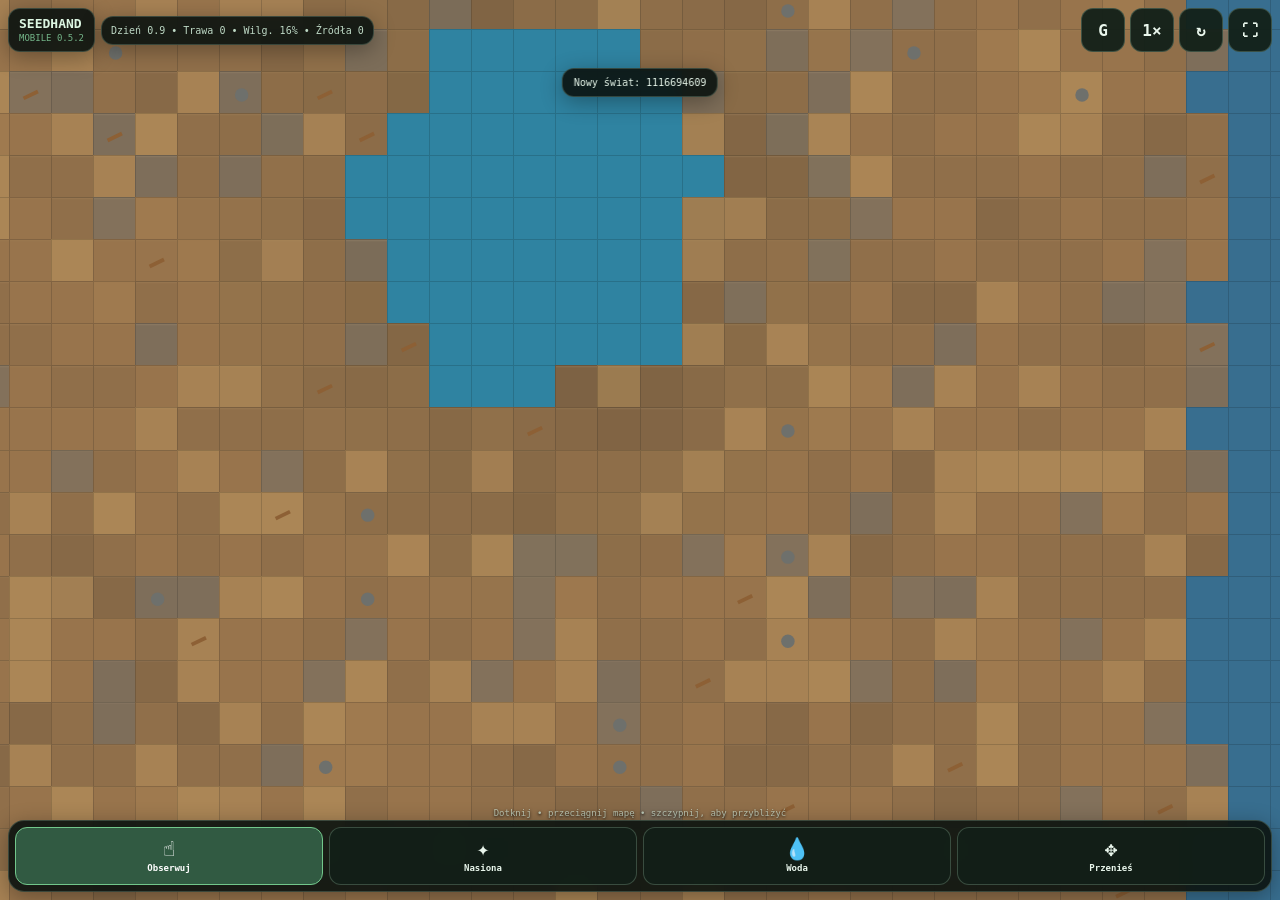
<file: seedhand-0.5.2-standalone.html>
<!doctype html>
<html lang="pl">
<head>
<meta charset="utf-8">
<meta name="viewport" content="width=device-width,initial-scale=1,maximum-scale=1,user-scalable=no,viewport-fit=cover">
<meta name="theme-color" content="#101a16">
<meta name="apple-mobile-web-app-capable" content="yes">
<meta name="apple-mobile-web-app-status-bar-style" content="black-translucent">
<title>Seedhand Mobile 0.5.2</title>
<style>
:root{color-scheme:dark;--st:env(safe-area-inset-top,0px);--sb:env(safe-area-inset-bottom,0px);--sl:env(safe-area-inset-left,0px);--sr:env(safe-area-inset-right,0px)}
*{box-sizing:border-box;-webkit-tap-highlight-color:transparent;user-select:none;-webkit-user-select:none}
html,body{margin:0;width:100%;height:100%;overflow:hidden;background:#101a16;font-family:ui-monospace,SFMono-Regular,Menlo,Consolas,monospace;touch-action:none;overscroll-behavior:none}
canvas{position:fixed;inset:0;width:100%;height:100%;background:#18241e;image-rendering:pixelated;touch-action:none}
.card{background:rgba(11,19,16,.91);border:1px solid rgba(184,228,196,.22);box-shadow:0 5px 22px rgba(0,0,0,.32);backdrop-filter:blur(8px)}
#top{position:fixed;z-index:5;left:calc(8px + var(--sl));right:calc(8px + var(--sr));top:calc(8px + var(--st));display:flex;align-items:center;gap:6px;pointer-events:none}
#brand{padding:8px 10px;border-radius:12px;line-height:1;white-space:nowrap}#brand b{display:block;color:#dcf6e2;font-size:13px}#brand small{display:block;color:#74b68a;font-size:9px;margin-top:4px}
#stats{padding:8px 9px;border-radius:12px;color:#bdd8c5;font-size:10px;white-space:nowrap;overflow:hidden;text-overflow:ellipsis;min-width:0}
#actions{margin-left:auto;display:flex;gap:5px;pointer-events:auto}
button{font:inherit;color:#e9f6ec;border:1px solid rgba(184,228,196,.23);background:rgba(18,32,25,.95);border-radius:12px;min-width:44px;min-height:44px;padding:0 11px;font-weight:800;touch-action:manipulation}button:active{transform:translateY(1px);background:#294536}button.active{background:#315a42;border-color:#72c78b;color:#fff}
#toolbar{position:fixed;z-index:6;left:calc(8px + var(--sl));right:calc(8px + var(--sr));bottom:calc(8px + var(--sb));display:grid;grid-template-columns:repeat(4,1fr);gap:6px;padding:6px;border-radius:16px}
.tool{min-height:58px;padding:4px 3px;display:flex;flex-direction:column;align-items:center;justify-content:center;gap:3px}.tool i{font-style:normal;font-size:21px;line-height:1}.tool span{font-size:9px}.tool.active{background:#315a42;border-color:#72c78b}
#sheet{position:fixed;z-index:7;left:calc(8px + var(--sl));right:calc(8px + var(--sr));bottom:calc(82px + var(--sb));padding:11px 12px;border-radius:16px;max-height:min(42vh,330px);overflow:auto;transform:translateY(calc(100% + 110px));opacity:0;transition:.2s ease;pointer-events:none}#sheet.open{transform:none;opacity:1;pointer-events:auto}
#sheet h3{font-size:12px;color:#dcf4e2;margin:0 0 8px;padding-right:38px}#sheet .grid{display:grid;grid-template-columns:1fr 1fr;gap:5px 12px;font-size:10px;color:#bdd6c4}#sheet .grid b{color:#effaf1;text-align:right}#close{position:absolute;right:7px;top:7px;min-width:34px;min-height:34px;padding:0}
#toast{position:fixed;z-index:9;left:50%;top:calc(68px + var(--st));transform:translate(-50%,-10px);padding:8px 11px;border-radius:12px;color:#e8f7eb;font-size:10px;opacity:0;transition:.18s;pointer-events:none;white-space:nowrap;max-width:calc(100vw - 24px);overflow:hidden;text-overflow:ellipsis}#toast.show{opacity:1;transform:translate(-50%,0)}
#hint{position:fixed;z-index:3;left:50%;bottom:calc(82px + var(--sb));transform:translateX(-50%);font-size:9px;color:rgba(221,244,227,.7);text-shadow:0 1px 3px #000;pointer-events:none;white-space:nowrap}
@media(max-width:520px){#brand small{display:none}#stats{font-size:9px;padding:8px 7px}#actions button{padding:0 8px;min-width:42px}.tool span{font-size:8px}}
@media(max-width:410px){#brand{display:none}#stats{max-width:50vw}}
@media(orientation:landscape) and (max-height:560px){#toolbar{left:auto;width:72px;top:calc(65px + var(--st));bottom:calc(8px + var(--sb));grid-template-columns:1fr;right:calc(8px + var(--sr))}.tool{min-height:48px}#sheet{right:calc(88px + var(--sr));bottom:calc(8px + var(--sb));max-height:45vh}#hint{bottom:calc(10px + var(--sb))}}
@media(prefers-reduced-motion:reduce){#sheet,#toast{transition:none}}
</style>
</head>
<body>
<canvas id="game"></canvas>
<div id="top"><div id="brand" class="card"><b>SEEDHAND</b><small>MOBILE 0.5.2</small></div><div id="stats" class="card">Ładowanie świata…</div><div id="actions"><button id="ground" title="Wody gruntowe" aria-label="Wody gruntowe">G</button><button id="speed" title="Prędkość" aria-label="Prędkość">1×</button><button id="regen" title="Nowy świat" aria-label="Nowy świat">↻</button><button id="full" title="Pełny ekran" aria-label="Pełny ekran">⛶</button></div></div>
<div id="toolbar" class="card"><button class="tool active" data-tool="observe"><i>☝</i><span>Obserwuj</span></button><button class="tool" data-tool="seed"><i>✦</i><span>Nasiona</span></button><button class="tool" data-tool="water"><i>💧</i><span>Woda</span></button><button class="tool" data-tool="move"><i>✥</i><span>Przenieś</span></button></div>
<div id="sheet" class="card"><button id="close" aria-label="Zamknij">×</button><h3 id="sheetTitle">KAFEL</h3><div id="sheetBody" class="grid"></div></div>
<div id="toast" class="card"></div><div id="hint">Dotknij • przeciągnij mapę • szczypnij, aby przybliżyć</div>
<script>
'use strict';
const C=document.getElementById('game'),X=C.getContext('2d',{alpha:false});
const ui={stats:document.getElementById('stats'),ground:document.getElementById('ground'),speed:document.getElementById('speed'),regen:document.getElementById('regen'),full:document.getElementById('full'),sheet:document.getElementById('sheet'),title:document.getElementById('sheetTitle'),body:document.getElementById('sheetBody'),close:document.getElementById('close'),toast:document.getElementById('toast')};
const W=32,H=24,BASE=30,DIRS=[[1,0],[-1,0],[0,1],[0,-1]],clamp=(v,a=0,b=1)=>Math.max(a,Math.min(b,v)),lerp=(a,b,t)=>a+(b-a)*t;
const lowPower=(navigator.deviceMemory&&navigator.deviceMemory<=4)||(navigator.hardwareConcurrency&&navigator.hardwareConcurrency<=4);
let seed=(Date.now()>>>0),tiles=[],tool='observe',overlay=0,speed=1,days=0,heldWater=null,waterCharges=0,heldObject=null,selected=null,toastTimer=0,last=0,acc=0,renderClock=0;
let cam={x:W*BASE/2,y:H*BASE/2,z:1.15},pointers=new Map(),gesture=null;
const buffers={gm:new Float32Array(W*H),gs:new Float32Array(W*H),sm:new Float32Array(W*H),ss:new Float32Array(W*H),dx:new Float32Array(W*H),dy:new Float32Array(W*H)};
function rng(s){return()=>{s|=0;s=s+0x6D2B79F5|0;let t=Math.imul(s^s>>>15,1|s);t=t+Math.imul(t^t>>>7,61|t)^t;return((t^t>>>14)>>>0)/4294967296}}
function noise(x,y,k=0){let n=seed^Math.imul(x+97,374761393)^Math.imul(y+193,668265263)^k;n=Math.imul(n^(n>>>13),1274126177);return((n^(n>>>16))>>>0)/4294967295}
function profile(kind){return kind==='sand'?[.9,.9,.24]:kind==='clay'?[.2,.28,.82]:kind==='gravel'?[.96,.96,.12]:kind==='organic'?[.38,.7,.76]:kind==='rock'?[.04,.04,.03]:[.55,.62,.58]}
function names(k){return({sand:'piasek',loam:'glina lekka',clay:'ił',gravel:'żwir',organic:'gleba organiczna',rock:'skała'})[k]}
function tile(x,y){return x>=0&&y>=0&&x<W&&y<H?tiles[y*W+x]:null}
function each(fn){for(let y=0;y<H;y++)for(let x=0;x<W;x++)fn(tile(x,y),x,y)}
function generate(newSeed=true){if(newSeed)seed=(Math.random()*4294967295)>>>0;tiles=[];days=0;heldWater=null;waterCharges=0;heldObject=null;selected=null;ui.sheet.classList.remove('open');const R=rng(seed),lakeX=7+Math.floor(R()*(W-14)),lakeY=6+Math.floor(R()*(H-12));for(let y=0;y<H;y++)for(let x=0;x<W;x++){const n=noise(x,y),n2=noise(x>>1,y>>1,93),e=clamp(Math.floor((n*.55+n2*.45)*4),0,3);let kind=n<.18?'sand':n<.31?'gravel':n<.48?'loam':n<.68?'clay':n<.88?'organic':'rock';const pr=profile(kind);const d=Math.hypot((x-lakeX)*1.08,(y-lakeY)*.92);let terrain='land',depth=0,salt=0;if(d<3.7+noise(x,y,41)*1.2){terrain='fresh';depth=.65+noise(x,y,42)*.35}if(x>W-4+Math.floor(noise(y,0,77)*2)){terrain='salt';depth=.85;salt=.85}const wet=clamp(.16+Math.max(0,1-d/9)*.56+(terrain!=='land'?.55:0)-e*.035);const gw=clamp(.12+Math.max(0,1-d/10)*.68+(W-x<7?.12:0)+noise(x,y,17)*.14);tiles.push({x,y,e,kind,terrain,depth,soil:{m:wet,f:clamp(.3+noise(x,y,12)*.55),r:clamp(.3+noise(x,y,13)*.45),s:salt*.35},gw:{v:gw,s:salt,cond:pr[0],inf:pr[1],cap:pr[2],fx:0,fy:0},grass:null,obj:terrain==='land'&&R()<.055?(R()<.55?'rock':'branch'):null,seep:false})}for(let i=0;i<80;i++)simulate(.2,true);fit();say('Nowy świat: '+seed)}
function fit(){const vw=innerWidth,vh=innerHeight,usableH=vh-(matchMedia('(orientation: portrait)').matches?145:70);cam.z=clamp(Math.min(vw/(W*BASE+80),usableH/(H*BASE+80))*1.35,.48,2.4);cam.x=W*BASE/2;cam.y=H*BASE/2;clampCamera()}
function clampCamera(){const viewW=innerWidth/cam.z,viewH=innerHeight/cam.z,pad=70/cam.z,minX=-pad+viewW/2,maxX=W*BASE+pad-viewW/2,minY=-pad+viewH/2,maxY=H*BASE+pad-viewH/2;cam.x=minX>maxX?W*BASE/2:clamp(cam.x,minX,maxX);cam.y=minY>maxY?H*BASE/2:clamp(cam.y,minY,maxY)}
function simulate(dt,warm=false){const {gm,gs,sm,ss,dx,dy}=buffers;each((t,x,y)=>{const i=y*W+x;gm[i]=t.gw.v;gs[i]=t.gw.s;sm[i]=t.soil.m;ss[i]=t.soil.s;dx[i]=0;dy[i]=0});each((t,x,y)=>{const i=y*W+x;if(t.terrain!=='land'){const target=t.terrain==='fresh'?.76:.9,ex=(target-gm[i])*.012*dt;gm[i]+=ex;gs[i]=lerp(gs[i],t.terrain==='salt'?.82:.02,clamp(Math.abs(ex)*2));}for(const [ox,oy] of DIRS){const nx=x+ox,ny=y+oy,n=tile(nx,ny);if(!n)continue;const a=i,b=ny*W+nx;if(a>b)continue;const headA=gm[a]+t.e*.035,headB=gm[b]+n.e*.035,diff=headA-headB,cond=Math.min(t.gw.cond,n.gw.cond),flow=clamp(diff*cond*.034*dt,-.018,.018);gm[a]-=flow;gm[b]+=flow;const saltMix=flow>0?gs[a]:gs[b];if(flow>0)gs[b]=lerp(gs[b],saltMix,flow*5);else if(flow<0)gs[a]=lerp(gs[a],saltMix,-flow*5);dx[a]-=ox*flow;dy[a]-=oy*flow;dx[b]+=ox*flow;dy[b]+=oy*flow}if(t.terrain==='land'){const recharge=Math.max(0,sm[i]-.66)*t.gw.inf*.045*dt;sm[i]-=recharge;gm[i]+=recharge;const depth=clamp(1-gm[i]+t.e*.045),cap=Math.max(0,1-depth/(.16+t.gw.cap*.55))*t.gw.cap*.025*dt,give=Math.min(cap,Math.max(0,gm[i]-.08));gm[i]-=give;sm[i]+=give;ss[i]=lerp(ss[i],gs[i],give*3)}});each((t,x,y)=>{const i=y*W+x;t.gw.v=clamp(gm[i]);t.gw.s=clamp(gs[i]);t.gw.fx=dx[i]/Math.max(dt,.001);t.gw.fy=dy[i]/Math.max(dt,.001);t.soil.m=clamp(sm[i]);t.soil.s=clamp(ss[i]);if(t.terrain!=='land')return;const grass=t.grass,shade=grass?grass.cover*.22+grass.litter*.18:0,evap=(.0065*(1-shade)+t.e*.0007)*dt;t.soil.m=clamp(t.soil.m-evap);const depth=clamp(1-t.gw.v+t.e*.045);t.seep=depth<.075&&t.gw.v>.79;if(t.seep)t.soil.m=clamp(t.soil.m+.018*dt);if(grass){const moist=clamp(1-Math.abs(t.soil.m-.58)/.5),fert=clamp((t.soil.f-.08)/.55),saltFit=clamp(1-t.soil.s*1.35),oxygen=t.soil.m>.92?clamp(1-(t.soil.m-.92)*8):1,fit=Math.min(moist,fert,saltFit,oxygen),stress=1-fit;grass.stress=lerp(grass.stress,stress,.12);if(grass.seed>.002&&grass.cover<.12&&t.soil.m>.27&&t.soil.m<.88&&t.soil.s<.32){const germ=Math.min(grass.seed,.016*Math.max(.15,fit)*dt);grass.seed-=germ;grass.cover=clamp(grass.cover+germ*.7);grass.roots=clamp(grass.roots+germ*.42)}const growth=Math.max(0,fit-.18)*(.018+grass.roots*.012)*dt;grass.cover=clamp(grass.cover+growth-grass.stress*.006*dt);grass.roots=clamp(grass.roots+growth*.55-grass.stress*.0015*dt);grass.seed=clamp(grass.seed+(grass.cover>.65?grass.cover*.004*dt:0)-grass.seed*.0001*dt);grass.litter=clamp(grass.litter+grass.stress*.004*dt-grass.litter*.002*dt);t.soil.m=clamp(t.soil.m-grass.cover*.0035*dt);t.soil.f=clamp(t.soil.f-grass.cover*.00045*dt+grass.litter*.0008*dt);if(grass.cover<.008&&grass.roots<.02&&grass.seed<.008)t.grass=null;else if(grass.cover>.58&&fit>.52&&noise(x,Math.floor(days),y)>.975){const d=DIRS[Math.floor(noise(x,y,Math.floor(days*7))*4)],n=tile(x+d[0],y+d[1]);if(n&&n.terrain==='land'&&Math.abs(n.e-t.e)<=1){if(!n.grass)n.grass={cover:.002,roots:.002,seed:.025,litter:0,stress:0};else n.grass.seed=clamp(n.grass.seed+.015)}}}else if(noise(x,y,Math.floor(days*3))>.998&&t.soil.m>.36&&t.soil.m<.82&&t.soil.s<.25)t.grass={cover:.002,roots:.002,seed:.03,litter:0,stress:0}});if(!warm)days+=dt}
function worldToScreen(wx,wy){return{x:(wx-cam.x)*cam.z+innerWidth/2,y:(wy-cam.y)*cam.z+innerHeight/2}}
function screenToWorld(sx,sy){return{x:(sx-innerWidth/2)/cam.z+cam.x,y:(sy-innerHeight/2)/cam.z+cam.y}}
function screenTile(sx,sy){const w=screenToWorld(sx,sy),x=Math.floor(w.x/BASE),y=Math.floor(w.y/BASE);return tile(x,y)}
function mix(a,b,t){t=clamp(t);const ar=a>>16&255,ag=a>>8&255,ab=a&255,br=b>>16&255,bg=b>>8&255,bb=b&255;return((lerp(ar,br,t)|0)<<16)|((lerp(ag,bg,t)|0)<<8)|(lerp(ab,bb,t)|0)}
function css(n){return'#'+n.toString(16).padStart(6,'0')}
function render(){const dpr=Math.min(devicePixelRatio||1,lowPower?1.5:2),cw=Math.floor(innerWidth*dpr),ch=Math.floor(innerHeight*dpr);if(C.width!==cw||C.height!==ch){C.width=cw;C.height=ch}X.setTransform(dpr,0,0,dpr,0,0);X.imageSmoothingEnabled=false;X.fillStyle='#17241d';X.fillRect(0,0,innerWidth,innerHeight);const size=BASE*cam.z,bladeScale=lowPower?.72:1;for(let y=0;y<H;y++)for(let x=0;x<W;x++){const t=tile(x,y),p=worldToScreen(x*BASE,y*BASE);if(p.x+size<0||p.y+size<0||p.x>innerWidth||p.y>innerHeight)continue;let col=0x806848;if(t.terrain==='fresh')col=0x2f83a1;else if(t.terrain==='salt')col=0x386e8f;else{col=mix(0xa27c50,0x594c39,t.soil.m*.7);col=mix(col,0x342f2b,t.e*.08);if(t.kind==='sand')col=mix(col,0xc19a63,.38);if(t.kind==='rock')col=mix(col,0x77746c,.52);if(t.soil.s>.35)col=mix(col,0x9c9075,(t.soil.s-.35)*.8)}if(overlay){const depth=clamp(1-t.gw.v+t.e*.045),ov=mix(0x13243e,0x5ee3cf,1-depth);col=mix(col,ov,.68)}X.fillStyle=css(col);X.fillRect(Math.floor(p.x),Math.floor(p.y),Math.ceil(size+1),Math.ceil(size+1));if(t.e&&t.terrain==='land'){X.fillStyle='rgba(255,230,180,'+(t.e*.025)+')';X.fillRect(p.x,p.y,size,Math.max(1,cam.z))}if(t.grass&&t.terrain==='land'){const g=t.grass,healthy=1-g.stress,green=mix(0xa89854,0x3c914c,healthy);X.fillStyle=css(green);const count=Math.floor((3+g.cover*25)*bladeScale);for(let i=0;i<count;i++){const rx=noise(x,y,i*31),ry=noise(x,y,i*67+9),px=p.x+rx*size,py=p.y+ry*size,w=Math.max(1,cam.z*(1+g.cover*1.2));X.fillRect(px,py,w,Math.max(1,cam.z*(1.5+g.cover*3)))}if(g.cover>.55){X.globalAlpha=.22+g.cover*.22;X.fillStyle=css(mix(0x3f7d45,0x62a950,healthy));X.fillRect(p.x,p.y,size,size);X.globalAlpha=1}}if(t.seep){X.fillStyle='rgba(99,223,211,.7)';X.fillRect(p.x+size*.35,p.y+size*.35,size*.3,size*.3)}if(t.obj){X.fillStyle=t.obj==='rock'?'#6e706c':'#8d6035';if(t.obj==='rock'){X.beginPath();X.arc(p.x+size*.52,p.y+size*.55,Math.max(2,size*.16),0,7);X.fill()}else{X.save();X.translate(p.x+size*.5,p.y+size*.55);X.rotate(-.45);X.fillRect(-size*.19,-Math.max(1,size*.045),size*.38,Math.max(2,size*.09));X.restore()}}if(overlay===2&&t.terrain==='land'){const m=Math.hypot(t.gw.fx,t.gw.fy);if(m>.001){const cx=p.x+size/2,cy=p.y+size/2,sc=Math.min(size*.32,m*size*20),a=Math.atan2(t.gw.fy,t.gw.fx);X.strokeStyle='rgba(222,255,250,.68)';X.lineWidth=Math.max(1,cam.z);X.beginPath();X.moveTo(cx,cy);X.lineTo(cx+Math.cos(a)*sc,cy+Math.sin(a)*sc);X.stroke()}}X.strokeStyle='rgba(10,17,14,'+(cam.z>.8?.16:.06)+')';X.lineWidth=1;X.strokeRect(Math.floor(p.x)+.5,Math.floor(p.y)+.5,Math.ceil(size),Math.ceil(size))}if(selected){const p=worldToScreen(selected.x*BASE,selected.y*BASE);X.strokeStyle='#e7f8a9';X.lineWidth=2;X.strokeRect(p.x+2,p.y+2,size-4,size-4)}updateStats();if(selected&&ui.sheet.classList.contains('open'))refreshInspector(selected)}
function updateStats(){let grass=0,seep=0,wet=0;each(t=>{if(t.grass)grass+=t.grass.cover;if(t.seep)seep++;wet+=t.soil.m});const carried=heldWater?' • '+(heldWater==='fresh'?'Słodka':'Słona')+' '+waterCharges+'/3':heldObject?' • '+heldObject:'';ui.stats.textContent='Dzień '+days.toFixed(1)+' • Trawa '+grass.toFixed(0)+' • Wilg. '+Math.round(wet/(W*H)*100)+'% • Źródła '+seep+carried;ui.ground.classList.toggle('active',overlay>0);ui.ground.textContent=overlay===0?'G':overlay===1?'G◉':'G→'}
function say(s,bad=false){ui.toast.textContent=s;ui.toast.style.borderColor=bad?'#bb665f':'';ui.toast.classList.add('show');clearTimeout(toastTimer);toastTimer=setTimeout(()=>ui.toast.classList.remove('show'),1500);if(navigator.vibrate)navigator.vibrate(bad?35:12)}
function grassState(g){if(!g)return'brak';if(g.cover<.012&&g.seed>.02)return'nasiona w glebie';if(g.stress>.62)return'osłabiona';if(g.cover>.65)return'gęsta darń';if(g.cover>.2)return'rośnie';return'kiełkuje'}
function refreshInspector(t){ui.title.textContent=(t.terrain==='land'?'GLEBA — '+names(t.kind):t.terrain==='fresh'?'SŁODKA WODA':'SŁONA WODA')+' ['+t.x+','+t.y+']';const depth=clamp(1-t.gw.v+t.e*.045),g=t.grass,flow=Math.hypot(t.gw.fx,t.gw.fy);const rows=[['Wysokość',t.e],['Wilgotność',Math.round(t.soil.m*100)+'%'],['Żyzność',Math.round(t.soil.f*100)+'%'],['Odczyn',t.soil.r.toFixed(2)],['Zasolenie',Math.round(t.soil.s*100)+'%'],['Woda gruntowa',Math.round(t.gw.v*100)+'%'],['Głębokość lustra',depth.toFixed(2)],['Przepływ',flow.toFixed(3)],['Podsiąkanie',Math.round(t.gw.cap*100)+'%'],['Wysięk',t.seep?'aktywny':'nie'],['Trawa',grassState(g)],['Pokrycie',g?Math.round(g.cover*100)+'%':'—'],['Korzenie',g?Math.round(g.roots*100)+'%':'—'],['Bank nasion',g?Math.round(g.seed*100)+'%':'—'],['Obiekt',t.obj||'brak']];ui.body.innerHTML=rows.map(r=>'<span>'+r[0]+'</span><b>'+r[1]+'</b>').join('')}
function inspect(t){if(!t)return;selected=t;refreshInspector(t);ui.sheet.classList.add('open')}
function use(t){if(!t)return;if(tool==='observe'){inspect(t);return}if(tool==='seed'){if(t.terrain!=='land'){say('Nasiona wymagają gleby',true);return}if(!t.grass)t.grass={cover:.002,roots:.002,seed:.28,litter:0,stress:0};else t.grass.seed=clamp(t.grass.seed+.25);t.soil.f=clamp(t.soil.f-.01);say(t.soil.m<.27?'Nasiona czekają na wilgoć':'Zasiano trawę');return}if(tool==='water'){if(t.terrain==='fresh'||t.terrain==='salt'){heldWater=t.terrain==='fresh'?'fresh':'salt';waterCharges=3;say(heldWater==='fresh'?'Nabrano słodkiej wody (3)':'Nabrano słonej wody (3)');return}if(!heldWater||waterCharges<=0){heldWater=null;waterCharges=0;say('Najpierw dotknij wody',true);return}t.soil.m=clamp(t.soil.m+.28);if(heldWater==='salt')t.soil.s=clamp(t.soil.s+.16);else t.soil.s=clamp(t.soil.s-.055);waterCharges--;if(waterCharges<=0)heldWater=null;say(waterCharges>0?'Podlano kafel • zostało '+waterCharges:'Podlano kafel');return}if(tool==='move'){if(heldObject){if(t.terrain!=='land'||t.obj){say('To miejsce jest zajęte',true);return}t.obj=heldObject;heldObject=null;say('Przeniesiono obiekt');return}if(!t.obj){say('Dotknij kamienia lub gałęzi',true);return}heldObject=t.obj;t.obj=null;say('Niesiesz: '+heldObject)}}
function setTool(id){tool=id;document.querySelectorAll('.tool').forEach(b=>b.classList.toggle('active',b.dataset.tool===id));if(id!=='observe')ui.sheet.classList.remove('open');say(({observe:'Obserwacja',seed:'Nasiona trawy',water:'Narzędzie wody',move:'Przenoszenie'})[id])}
document.querySelectorAll('.tool').forEach(b=>b.onclick=()=>setTool(b.dataset.tool));ui.close.onclick=()=>{ui.sheet.classList.remove('open');selected=null};ui.ground.onclick=()=>{overlay=(overlay+1)%3;say(overlay===0?'Widok powierzchni':overlay===1?'Poziom wód gruntowych':'Przepływ wód gruntowych')};ui.speed.onclick=()=>{speed=speed===1?3:speed===3?0:1;ui.speed.textContent=speed===0?'Ⅱ':speed+'×';say(speed===0?'Pauza':'Prędkość '+speed+'×')};ui.regen.onclick=()=>generate(true);ui.full.onclick=async()=>{try{if(!document.fullscreenElement)await document.documentElement.requestFullscreen?.();else await document.exitFullscreen?.()}catch{say('Pełny ekran niedostępny',true)}};
function beginGesture(){if(pointers.size!==2)return;const a=[...pointers.values()].slice(0,2),cx=(a[0].x+a[1].x)/2,cy=(a[0].y+a[1].y)/2;gesture={dist:Math.max(10,Math.hypot(a[0].x-a[1].x,a[0].y-a[1].y)),z:cam.z,world:screenToWorld(cx,cy)}}
C.addEventListener('pointerdown',e=>{C.setPointerCapture?.(e.pointerId);const q={x:e.clientX,y:e.clientY,lx:e.clientX,ly:e.clientY,sx:e.clientX,sy:e.clientY,time:performance.now(),moved:false};pointers.set(e.pointerId,q);if(pointers.size===2)beginGesture()});
C.addEventListener('pointermove',e=>{const q=pointers.get(e.pointerId);if(!q)return;const nx=e.clientX,ny=e.clientY,dx=nx-q.x,dy=ny-q.y;q.lx=q.x;q.ly=q.y;q.x=nx;q.y=ny;if(Math.hypot(q.x-q.sx,q.y-q.sy)>7)q.moved=true;if(pointers.size>=2){if(!gesture)beginGesture();const a=[...pointers.values()].slice(0,2),cx=(a[0].x+a[1].x)/2,cy=(a[0].y+a[1].y)/2,d=Math.max(10,Math.hypot(a[0].x-a[1].x,a[0].y-a[1].y));cam.z=clamp(gesture.z*d/gesture.dist,.42,3.2);cam.x=gesture.world.x-(cx-innerWidth/2)/cam.z;cam.y=gesture.world.y-(cy-innerHeight/2)/cam.z;clampCamera();return}if(q.moved){cam.x-=dx/cam.z;cam.y-=dy/cam.z;clampCamera()}});
function pointerEnd(e){const q=pointers.get(e.pointerId);if(!q)return;const wasMulti=pointers.size>1;pointers.delete(e.pointerId);if(pointers.size<2){gesture=null;for(const p of pointers.values()){p.lx=p.x;p.ly=p.y;p.sx=p.x;p.sy=p.y;p.moved=true}}if(!wasMulti&&!q.moved&&performance.now()-q.time<500)use(screenTile(e.clientX,e.clientY))}
C.addEventListener('pointerup',pointerEnd);C.addEventListener('pointercancel',pointerEnd);C.addEventListener('contextmenu',e=>e.preventDefault());
C.addEventListener('wheel',e=>{e.preventDefault();const before=screenToWorld(e.clientX,e.clientY),factor=Math.exp(-e.deltaY*.0012);cam.z=clamp(cam.z*factor,.42,3.2);cam.x=before.x-(e.clientX-innerWidth/2)/cam.z;cam.y=before.y-(e.clientY-innerHeight/2)/cam.z;clampCamera()},{passive:false});
window.addEventListener('keydown',e=>{if(e.key.toLowerCase()==='g')ui.ground.click();if(e.key===' '){e.preventDefault();ui.speed.click()}if(e.key.toLowerCase()==='r')generate(true);if(e.key==='Escape'){ui.sheet.classList.remove('open');selected=null}});window.addEventListener('resize',clampCamera);document.addEventListener('gesturestart',e=>e.preventDefault(),{passive:false});document.addEventListener('visibilitychange',()=>{last=performance.now()});
function frame(t){const dt=Math.min(.05,(t-last)/1000||0);last=t;if(speed){acc+=dt*speed;while(acc>.45){simulate(.45);acc-=.45}}renderClock+=dt;const interval=lowPower?1/30:1/60;if(renderClock>=interval){render();renderClock=0}requestAnimationFrame(frame)}
generate(false);requestAnimationFrame(frame);
</script>
</body>
</html>
</file>
<file: styles.css>
:root {
  --bg: #1e1b2b;
  --panel: rgba(34, 31, 48, 0.85);
  --accent: #f6b3d2;
  --accent-dark: #f18cb8;
  --text: #fef3ff;
  --sapling: #8af09c;
  --stoneling: #9aa1ff;
  --flower: #fcd36a;
  font-family: 'Quicksand', 'Segoe UI', sans-serif;
}

body {
  margin: 0;
  min-height: 100vh;
  background: radial-gradient(circle at 20% 20%, #2f2841, var(--bg));
  color: var(--text);
  display: flex;
  flex-direction: column;
  align-items: center;
  gap: 1.5rem;
  padding: 2rem 1rem 4rem;
}

.game-container {
  position: relative;
  display: inline-flex;
  align-items: center;
  justify-content: center;
  padding: 1rem;
  border-radius: 1.5rem;
  background: rgba(0, 0, 0, 0.15);
  backdrop-filter: blur(6px);
  box-shadow: 0 1rem 2.5rem rgba(0, 0, 0, 0.4);
}

#game {
  border-radius: 1rem;
  background: linear-gradient(180deg, #3f5e48 0%, #283b31 100%);
  box-shadow: inset 0 0 30px rgba(0, 0, 0, 0.35);
}

.ui {
  position: absolute;
  inset: 1rem;
  display: flex;
  flex-direction: column;
  pointer-events: none;
  justify-content: space-between;
}

.hud {
  display: flex;
  flex-wrap: wrap;
  gap: 1rem;
}

.hud__panel {
  background: var(--panel);
  border-radius: 1rem;
  padding: 1rem 1.5rem;
  min-width: 16rem;
  pointer-events: auto;
}

.hud__panel--bar {
  flex: 1;
  min-width: 14rem;
}

.hud__title {
  margin: 0 0 0.75rem;
  font-size: 1.4rem;
  letter-spacing: 0.03em;
}

.hud__stats {
  display: flex;
  flex-direction: column;
  gap: 0.3rem;
  font-weight: 600;
}

.hud__bar {
  width: 100%;
  height: 1rem;
  border-radius: 999px;
  background: rgba(255, 255, 255, 0.1);
  overflow: hidden;
  margin-top: 0.5rem;
  box-shadow: inset 0 0 0.4rem rgba(0, 0, 0, 0.25);
}

.hud__bar-fill {
  height: 100%;
  background: linear-gradient(90deg, var(--accent), var(--accent-dark));
  transition: width 0.3s ease;
}

.legend {
  align-self: flex-end;
  display: flex;
  flex-direction: column;
  gap: 0.5rem;
  background: var(--panel);
  border-radius: 1rem;
  padding: 1rem;
  pointer-events: auto;
}

.legend__title {
  margin: 0;
  font-size: 1.1rem;
}

.legend__list {
  list-style: none;
  margin: 0;
  padding: 0;
  display: flex;
  flex-direction: column;
  gap: 0.5rem;
  font-weight: 600;
}

.legend__icon {
  display: inline-block;
  width: 1.2rem;
  height: 1.2rem;
  border-radius: 0.6rem;
  margin-right: 0.4rem;
}

.legend__icon--sapling {
  background: var(--sapling);
}

.legend__icon--stoneling {
  background: var(--stoneling);
}

.legend__icon--flower {
  background: var(--flower);
}

.instructions {
  max-width: 50rem;
  text-align: center;
  background: rgba(255, 255, 255, 0.05);
  padding: 1rem 1.5rem;
  border-radius: 1rem;
  box-shadow: 0 0.5rem 1.5rem rgba(0, 0, 0, 0.2);
}

.instructions h2 {
  margin-top: 0;
}

.instructions p {
  margin: 0.25rem 0;
}

@media (max-width: 1080px) {
  body {
    padding: 1rem;
  }

  .game-container {
    transform: scale(0.9);
  }
}
</file>
